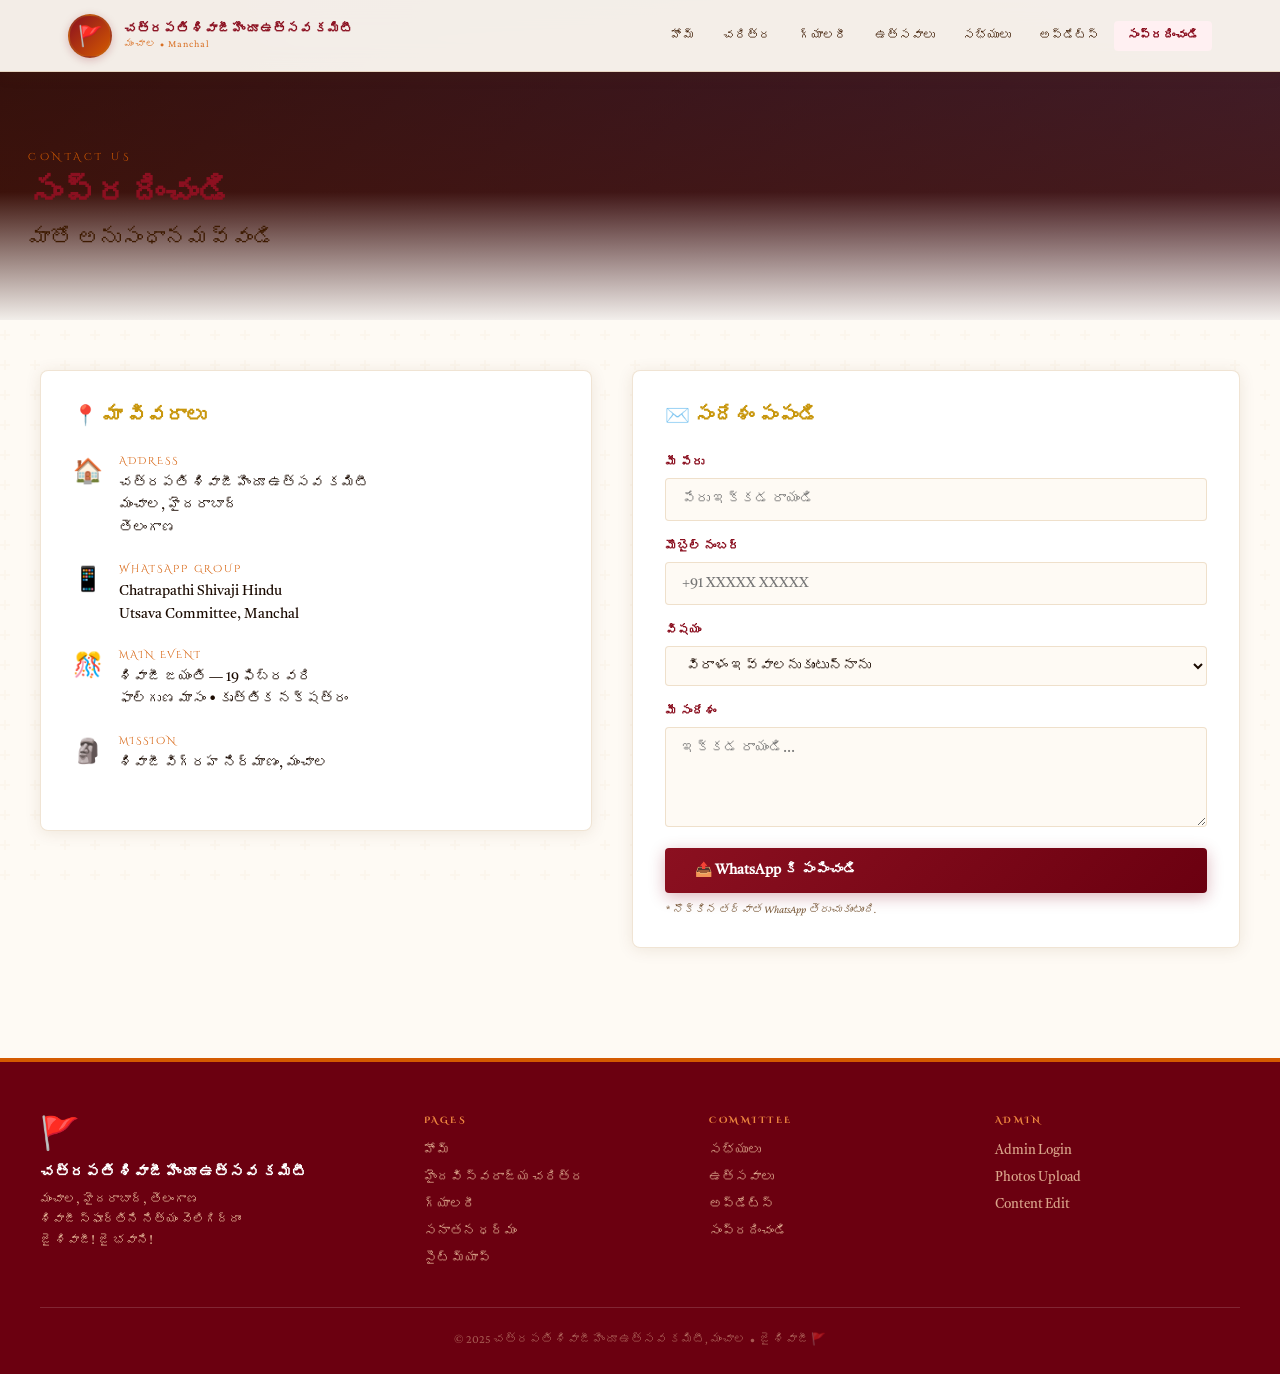
<file: contact.html>
<!DOCTYPE html>
<html lang="te">
<head>
<meta charset="UTF-8"><meta name="viewport" content="width=device-width,initial-scale=1.0">
<title>సంప్రదించండి — చత్రపతి శివాజీ హిందూ ఉత్సవ కమిటీ, మంచాల</title>
<link rel="stylesheet" href="styles.css">
</head>
<body>
<div id="nav-placeholder"></div>
<div class="page-hero">
  <div class="page-hero-bg" style="background:linear-gradient(135deg,#0A0A1A,#1A1A4A,#2D2D6B)"></div>
  <div class="page-hero-content">
    <span class="section-tag">Contact Us</span>
    <h1 class="section-title">సంప్రదించండి</h1>
    <p class="section-te">మాతో అనుసంధానమవ్వండి</p>
  </div>
</div>
<div class="container section-sm">
  <div class="contact-grid" style="padding-bottom:60px">
    <div class="contact-info-card fade-in">
      <h3 style="font-family:'Tiro Devanagari Sanskrit',serif;font-size:20px;color:var(--gold2);margin-bottom:24px">📍 మా వివరాలు</h3>
      <div class="contact-row"><span class="ci-icon">🏠</span><div><span class="ci-label">ADDRESS</span><span class="ci-val">చత్రపతి శివాజీ హిందూ ఉత్సవ కమిటీ<br>మంచాల, హైదరాబాద్<br>తెలంగాణ</span></div></div>
      <div class="contact-row"><span class="ci-icon">📱</span><div><span class="ci-label">WHATSAPP GROUP</span><span class="ci-val">Chatrapathi Shivaji Hindu<br>Utsava Committee, Manchal</span></div></div>
      <div class="contact-row"><span class="ci-icon">🎊</span><div><span class="ci-label">MAIN EVENT</span><span class="ci-val">శివాజీ జయంతి — 19 ఫిబ్రవరి<br>ఫాల్గుణ మాసం • కృత్తిక నక్షత్రం</span></div></div>
      <div class="contact-row"><span class="ci-icon">🗿</span><div><span class="ci-label">MISSION</span><span class="ci-val">శివాజీ విగ్రహ నిర్మాణం, మంచాల</span></div></div>
    </div>
    <div class="contact-form fade-in">
      <h3 style="font-family:'Tiro Devanagari Sanskrit',serif;font-size:20px;color:var(--gold2);margin-bottom:24px">✉️ సందేశం పంపండి</h3>
      <div class="form-group"><label>మీ పేరు</label><input type="text" id="fname" placeholder="పేరు ఇక్కడ రాయండి"></div>
      <div class="form-group"><label>మొబైల్ నంబర్</label><input type="tel" id="fphone" placeholder="+91 XXXXX XXXXX"></div>
      <div class="form-group"><label>విషయం</label>
        <select id="fsubject">
          <option>విరాళం ఇవ్వాలనుకుంటున్నాను</option>
          <option>కమిటీలో చేరాలనుకుంటున్నాను</option>
          <option>ఉత్సవాల గురించి</option>
          <option>విగ్రహ నిర్మాణం గురించి</option>
          <option>ఇతర విషయం</option>
        </select>
      </div>
      <div class="form-group"><label>మీ సందేశం</label><textarea id="fmsg" rows="4" placeholder="ఇక్కడ రాయండి..."></textarea></div>
      <button class="btn btn-primary" style="width:100%" onclick="sendWAForm()">📤 WhatsApp కి పంపించండి</button>
      <p class="form-note">* నొక్కిన తర్వాత WhatsApp తెరుచుకుంటుంది.</p>
    </div>
  </div>
</div>
<div id="footer-placeholder"></div>
<script src="script.js"></script>
<script>
function sendWAForm(){
  const t=`నమస్కారం!\nచత్రపతి శివాజీ హిందూ ఉత్సవ కమిటీ, మంచాల వెబ్‌సైట్ నుండి:\n\nపేరు: ${document.getElementById('fname').value||'—'}\nమొబైల్: ${document.getElementById('fphone').value||'—'}\nవిషయం: ${document.getElementById('fsubject').value}\nసందేశం: ${document.getElementById('fmsg').value||'—'}\n\n🚩 జై శివాజీ!`;
  window.open('https://wa.me/?text='+encodeURIComponent(t),'_blank');
}
</script>
</body></html>
</file>
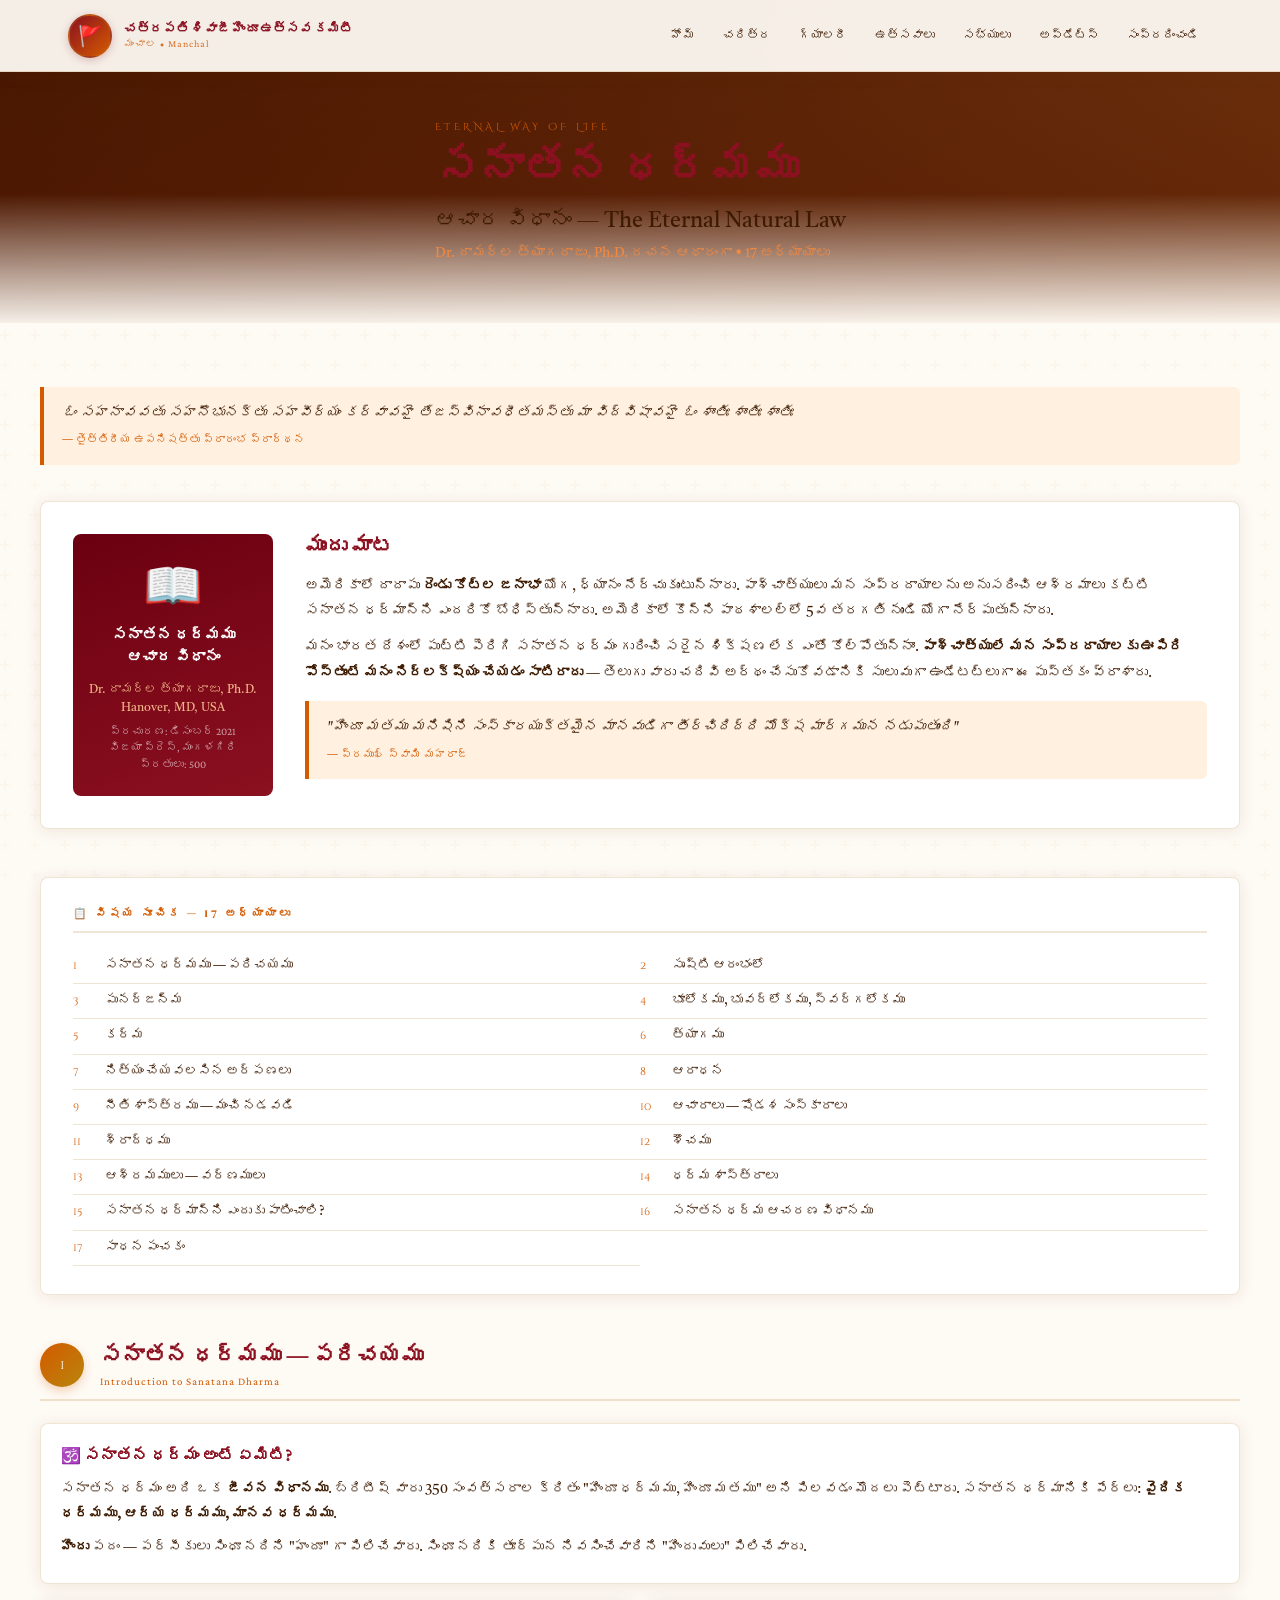
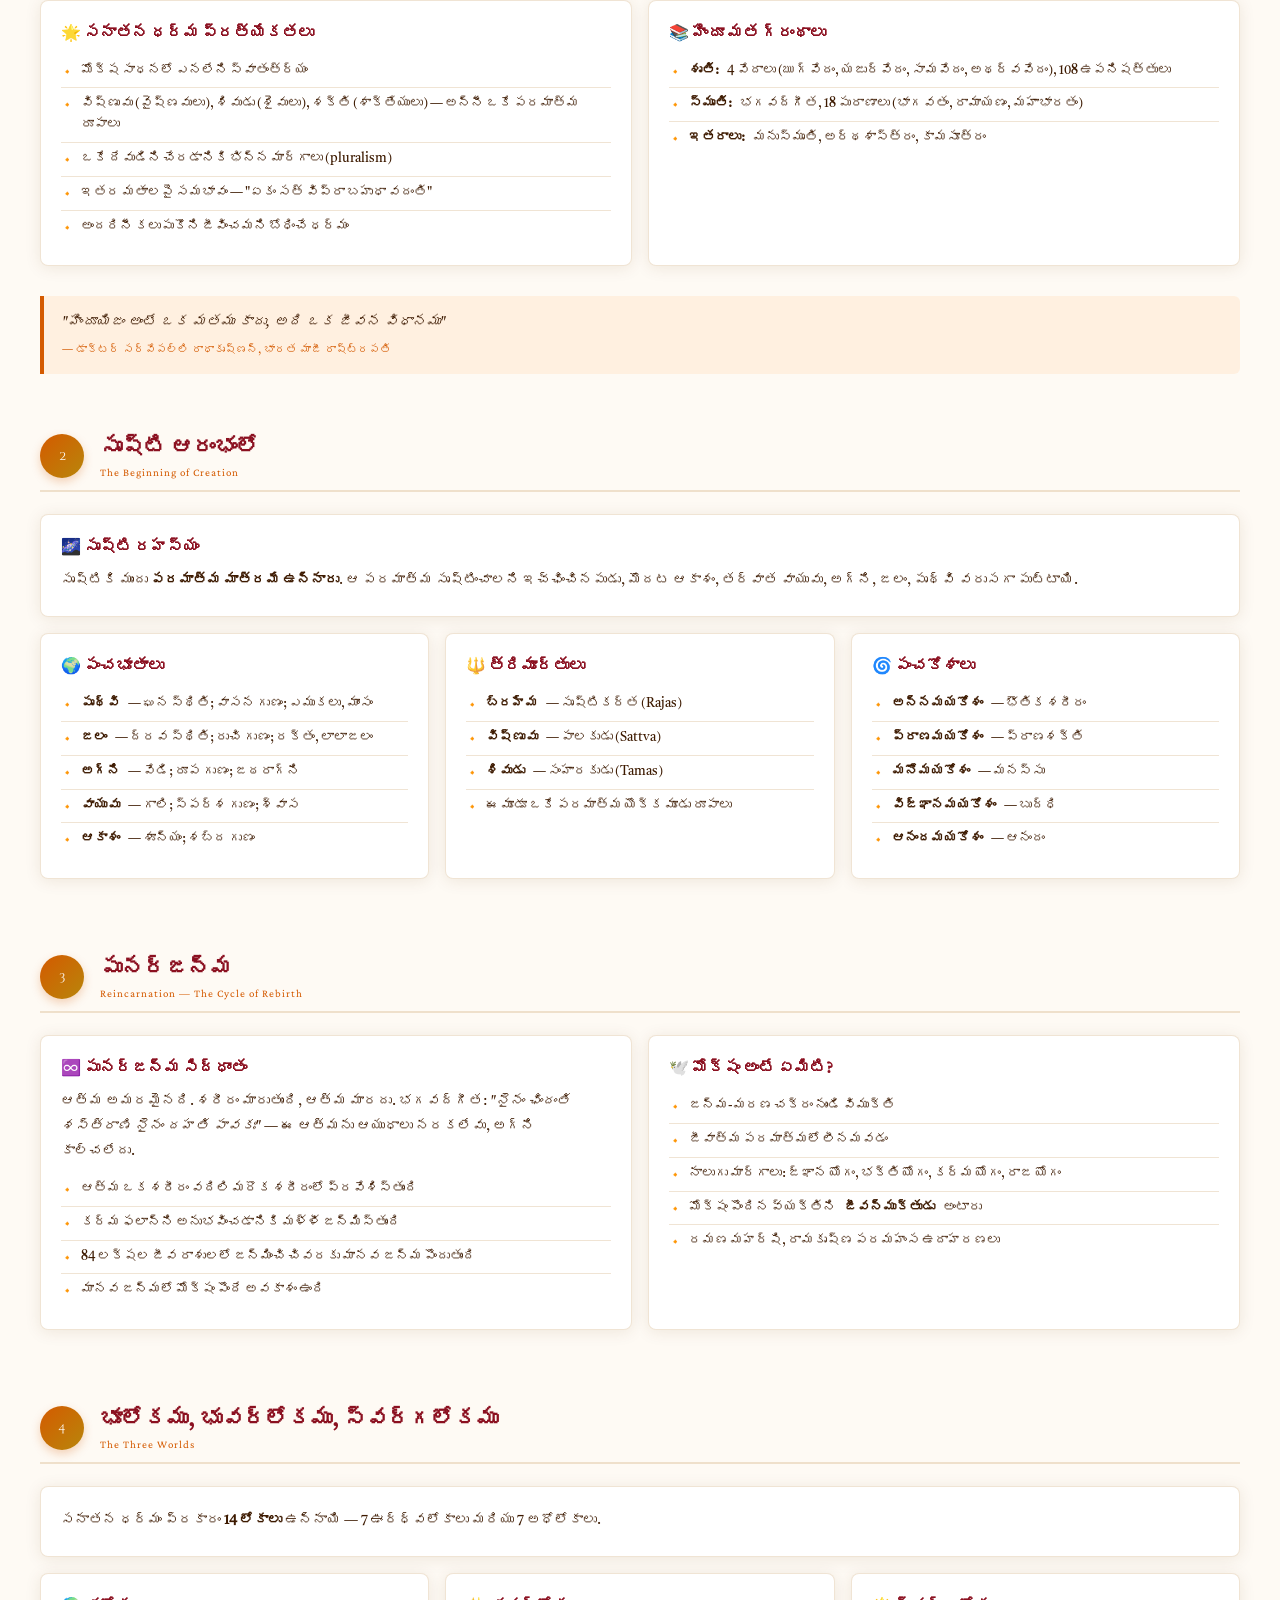
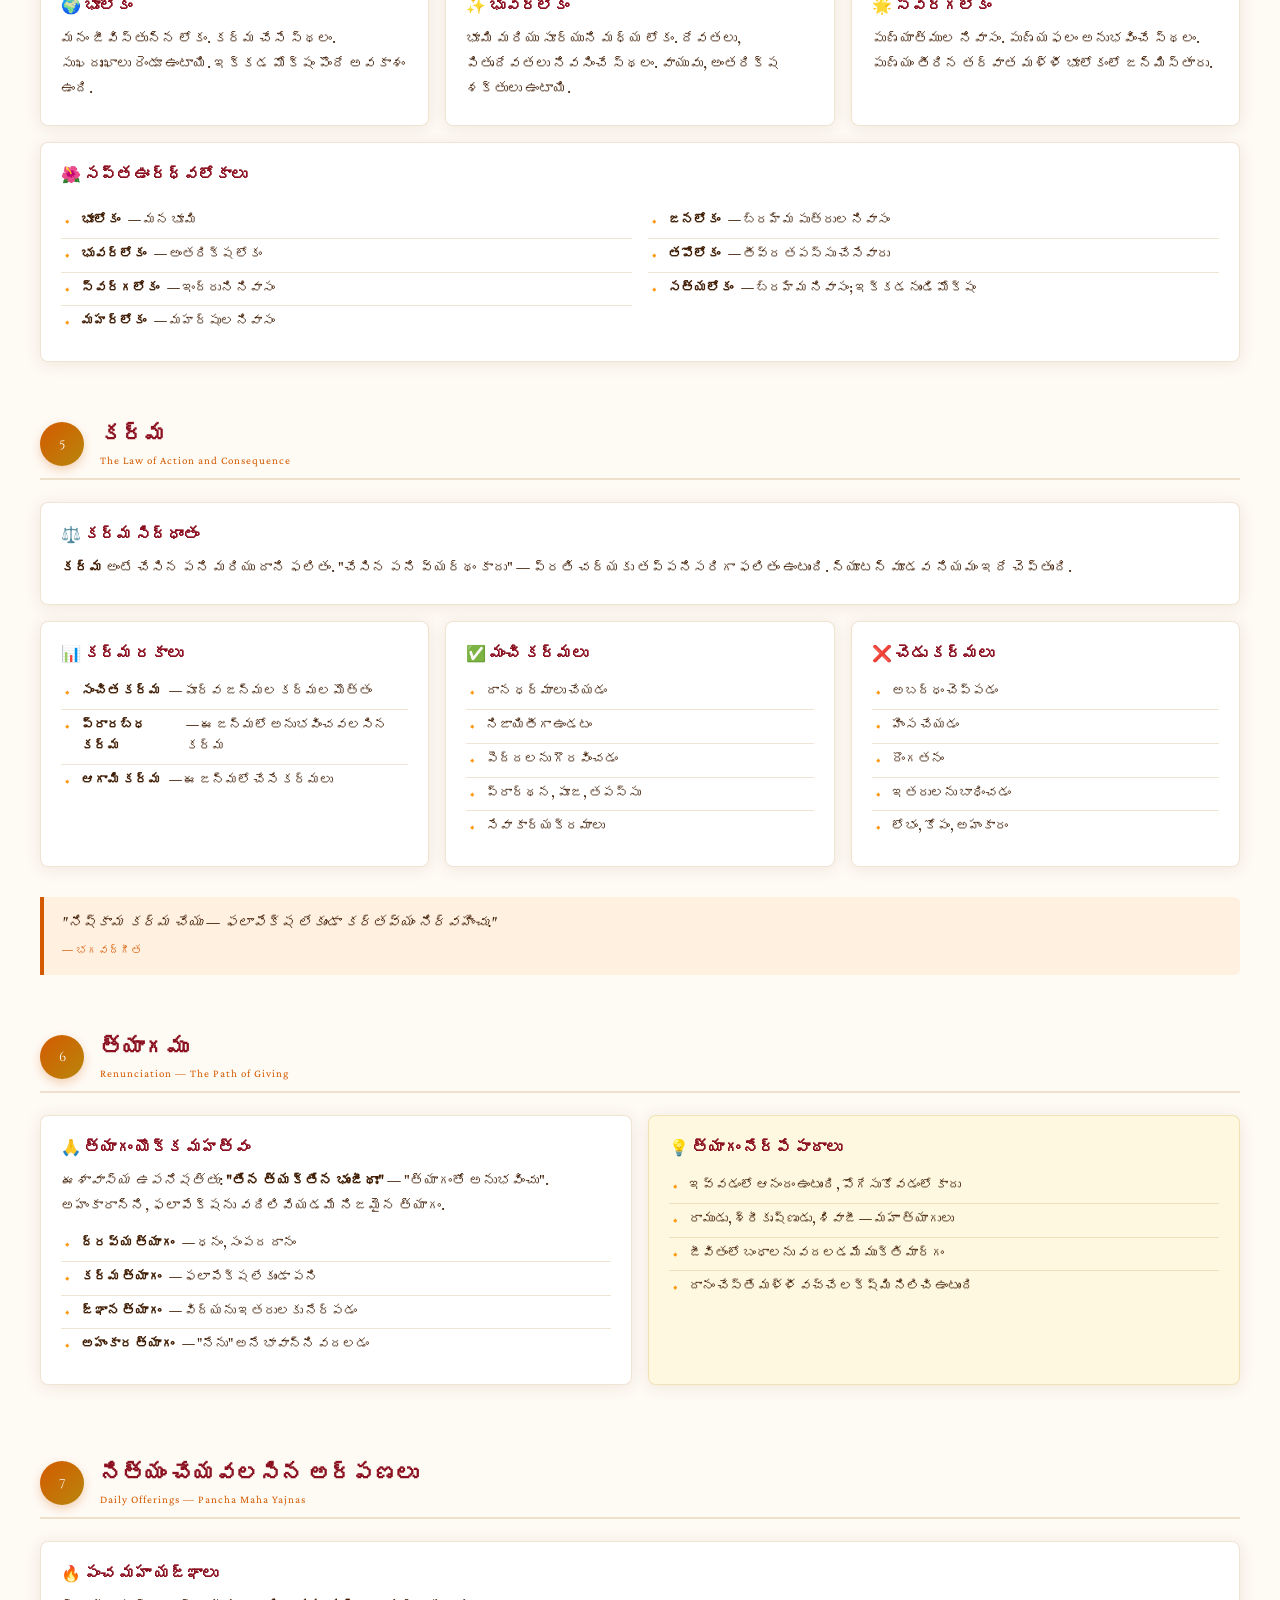
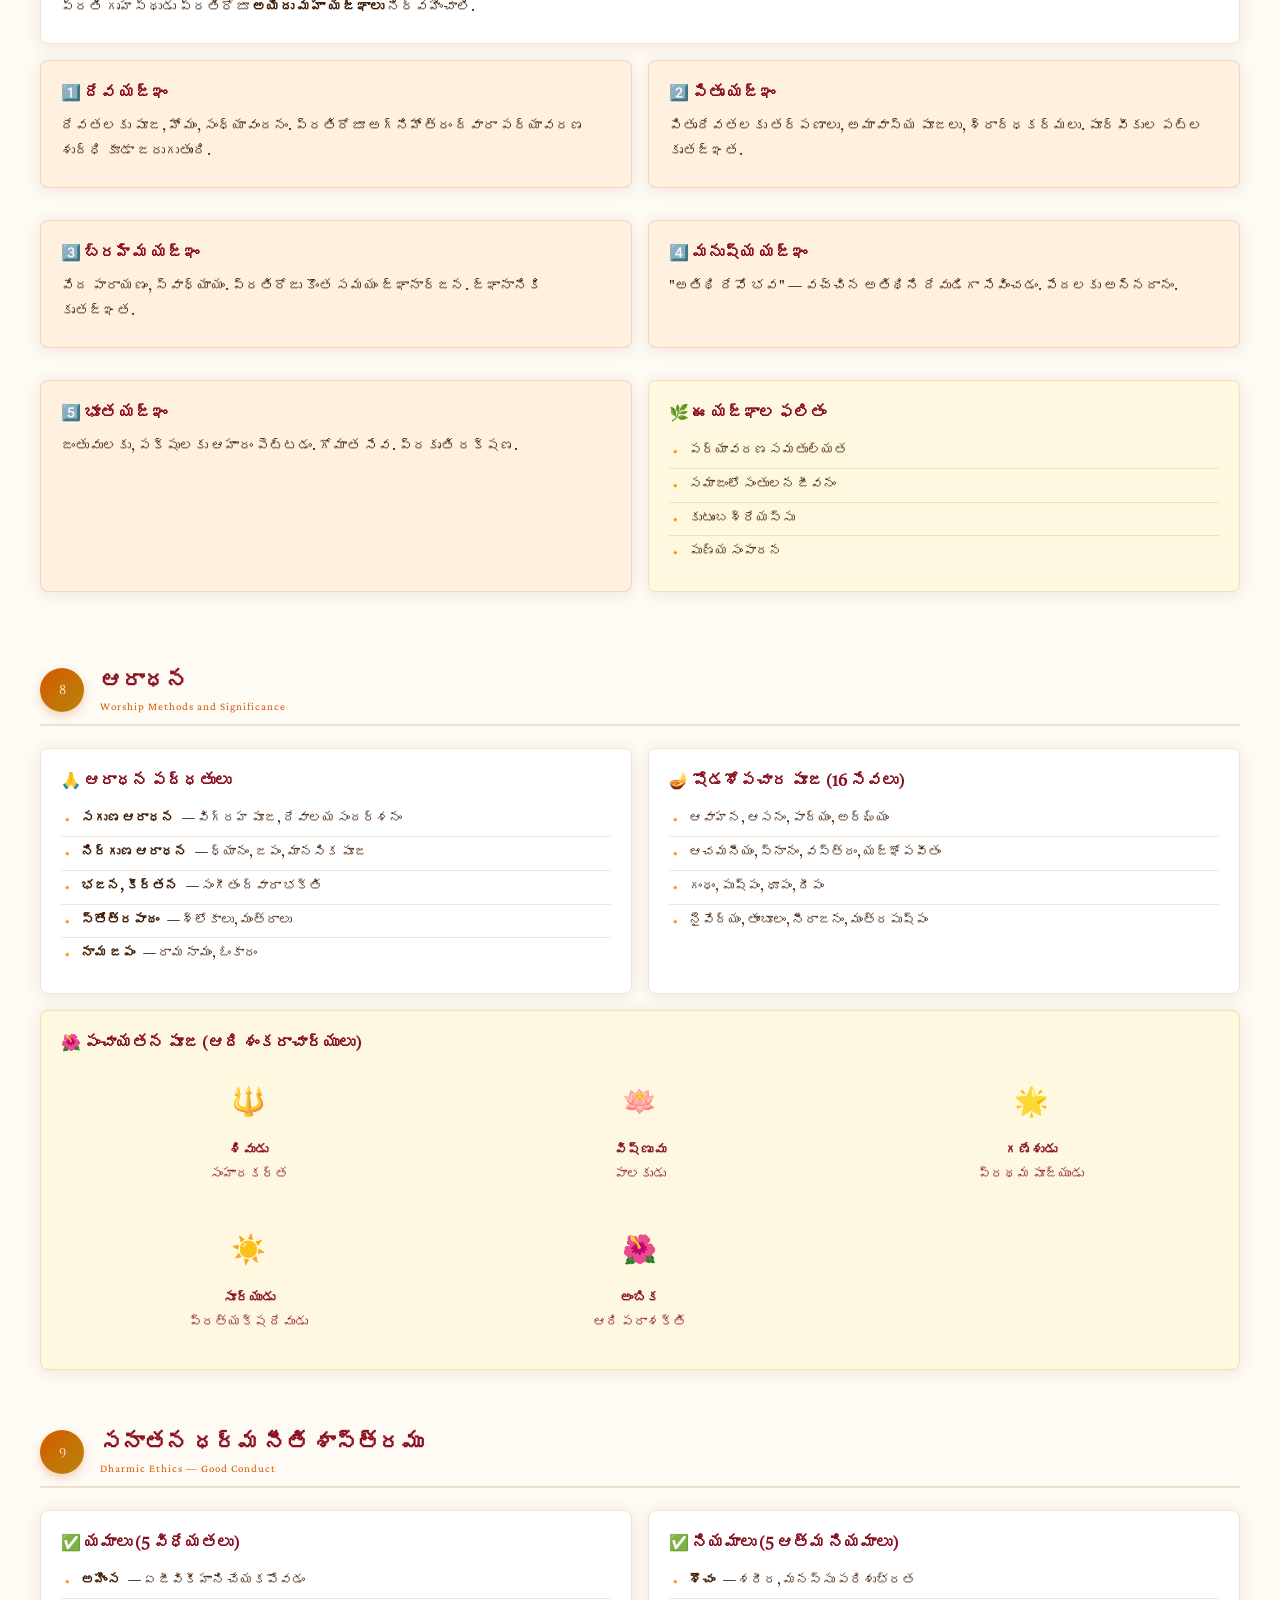
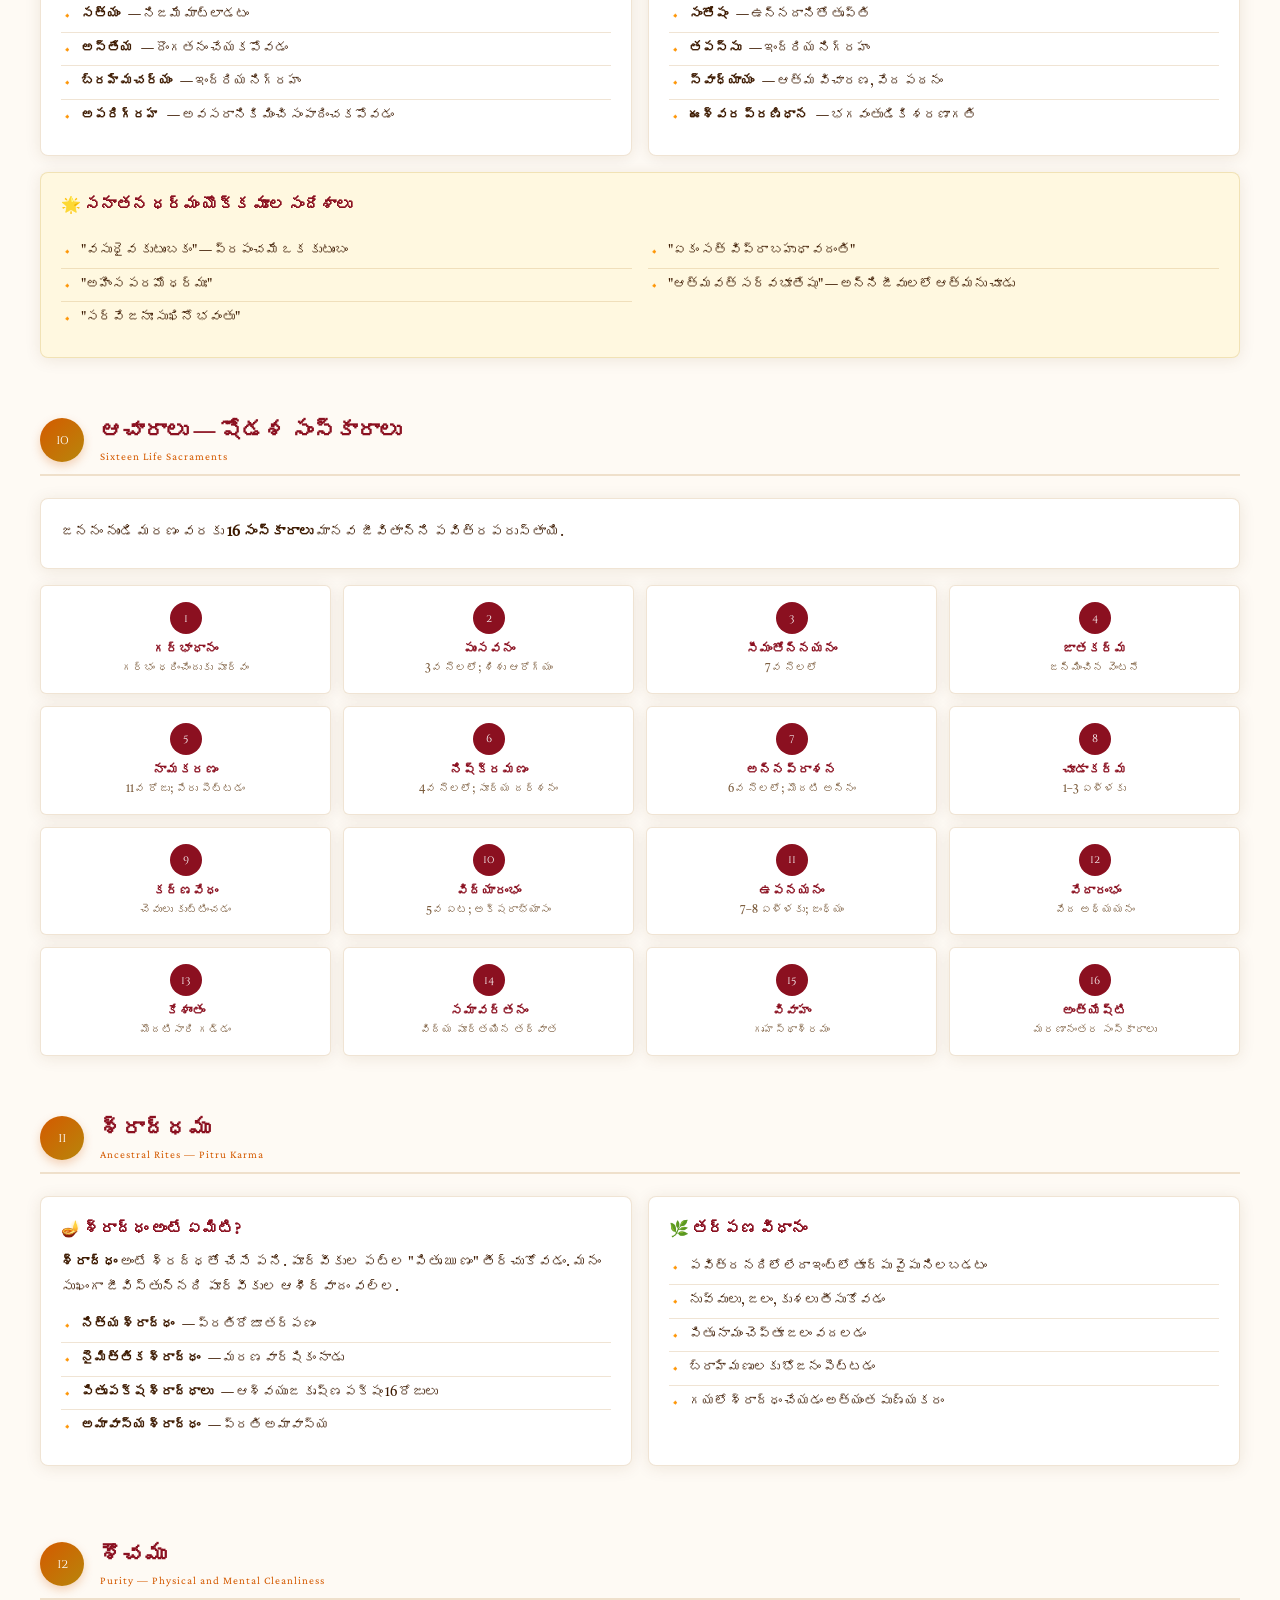
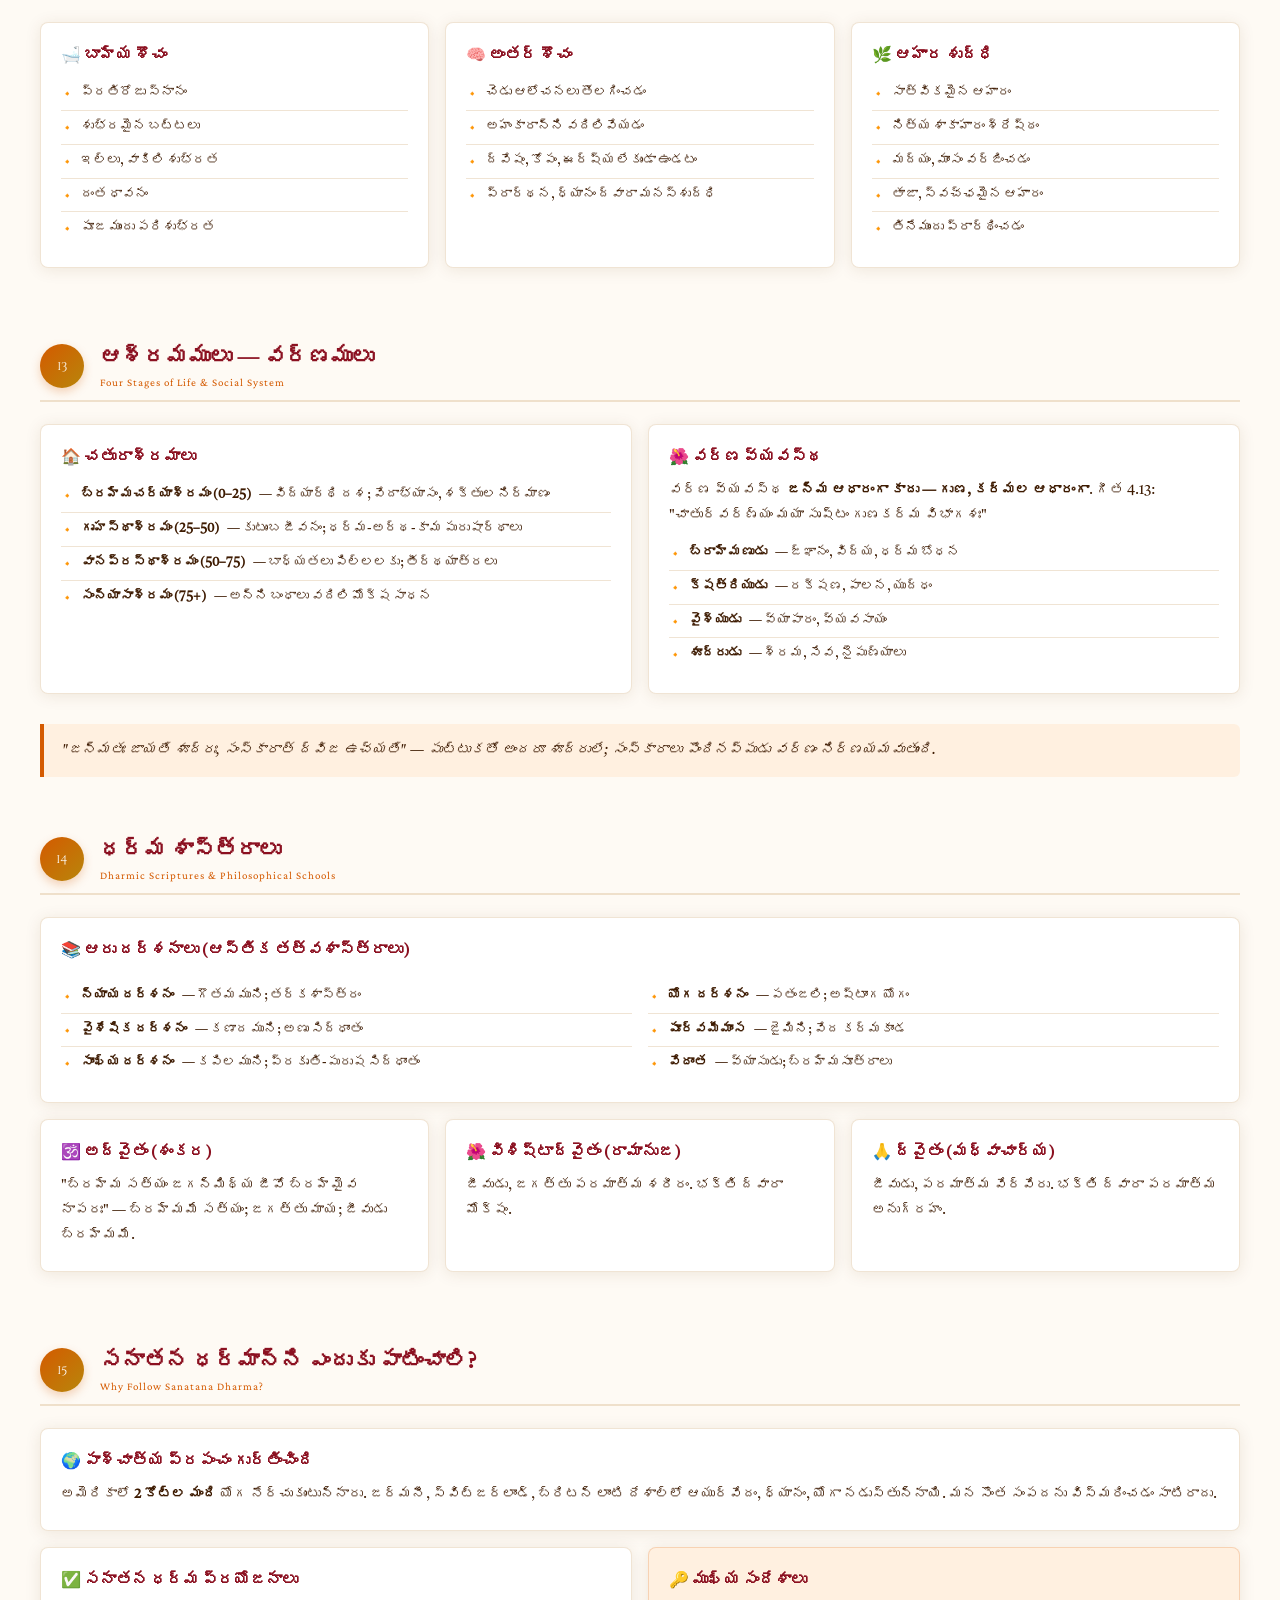
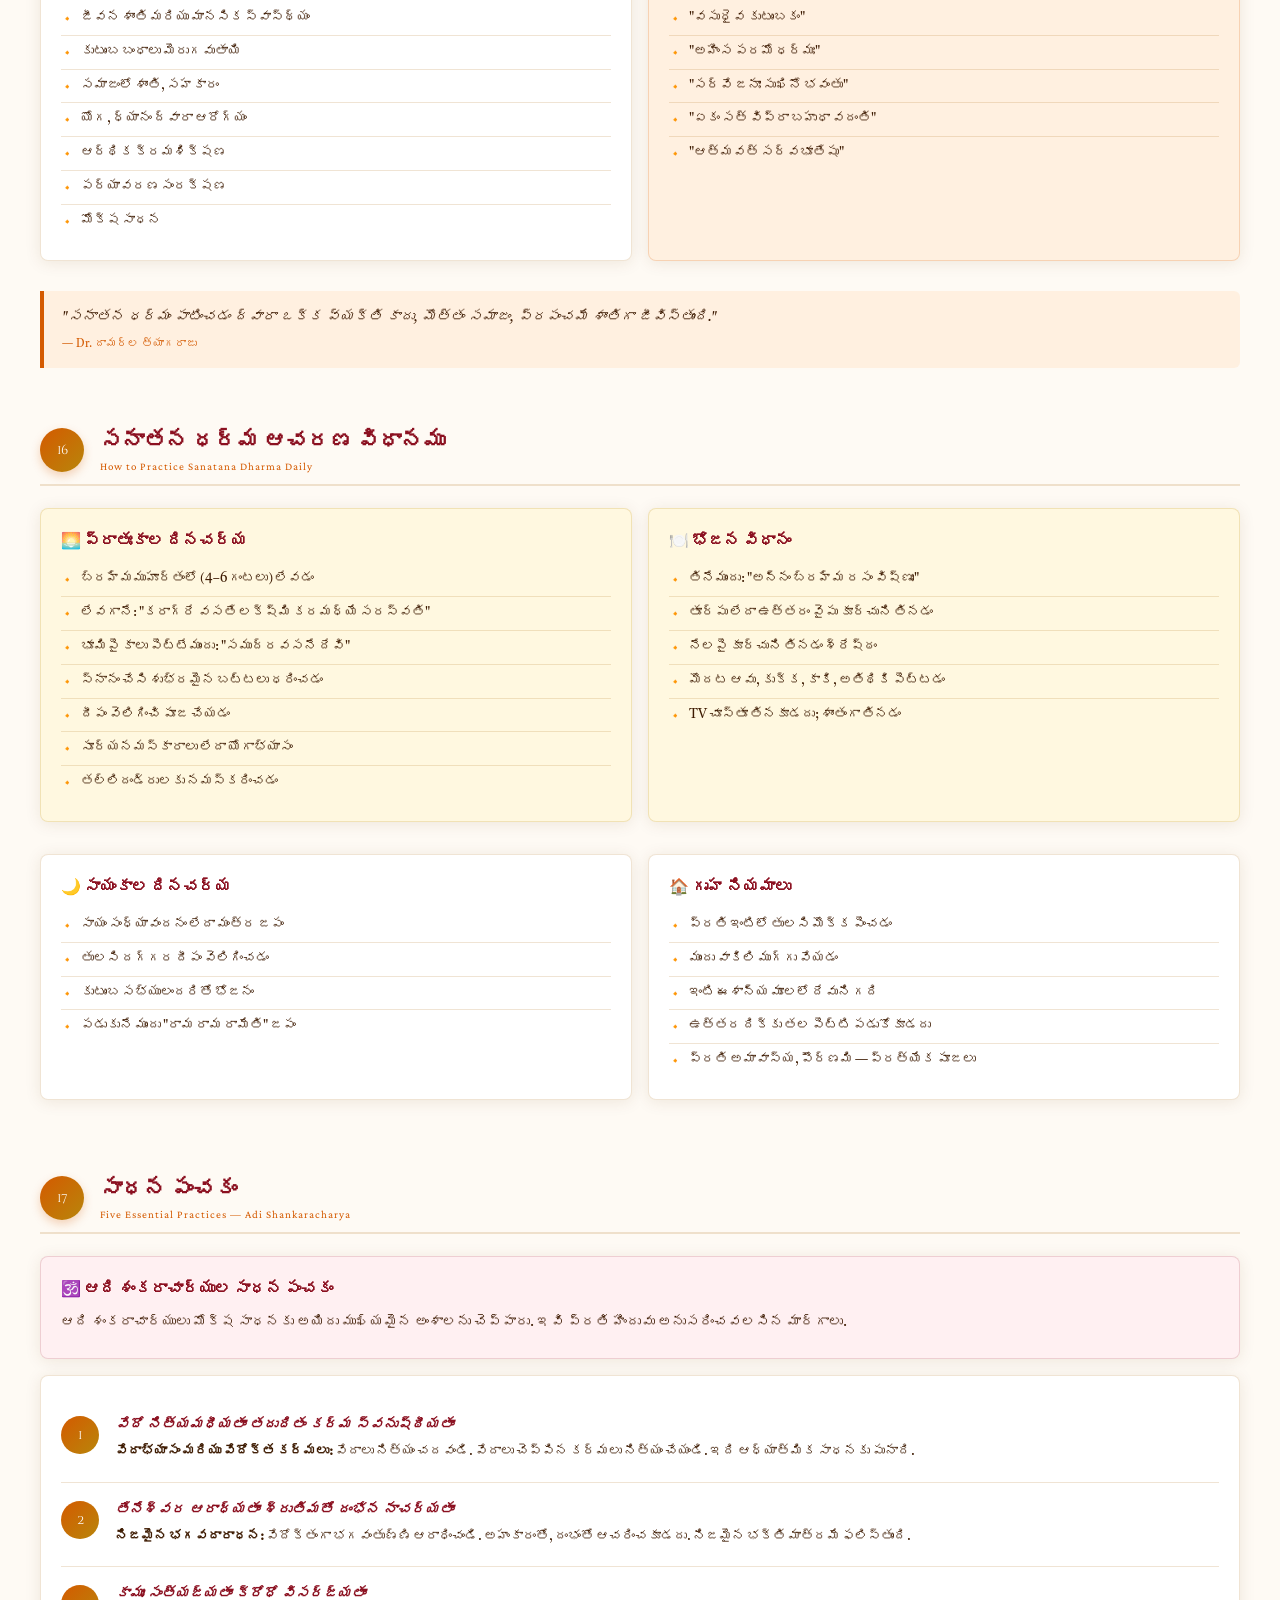
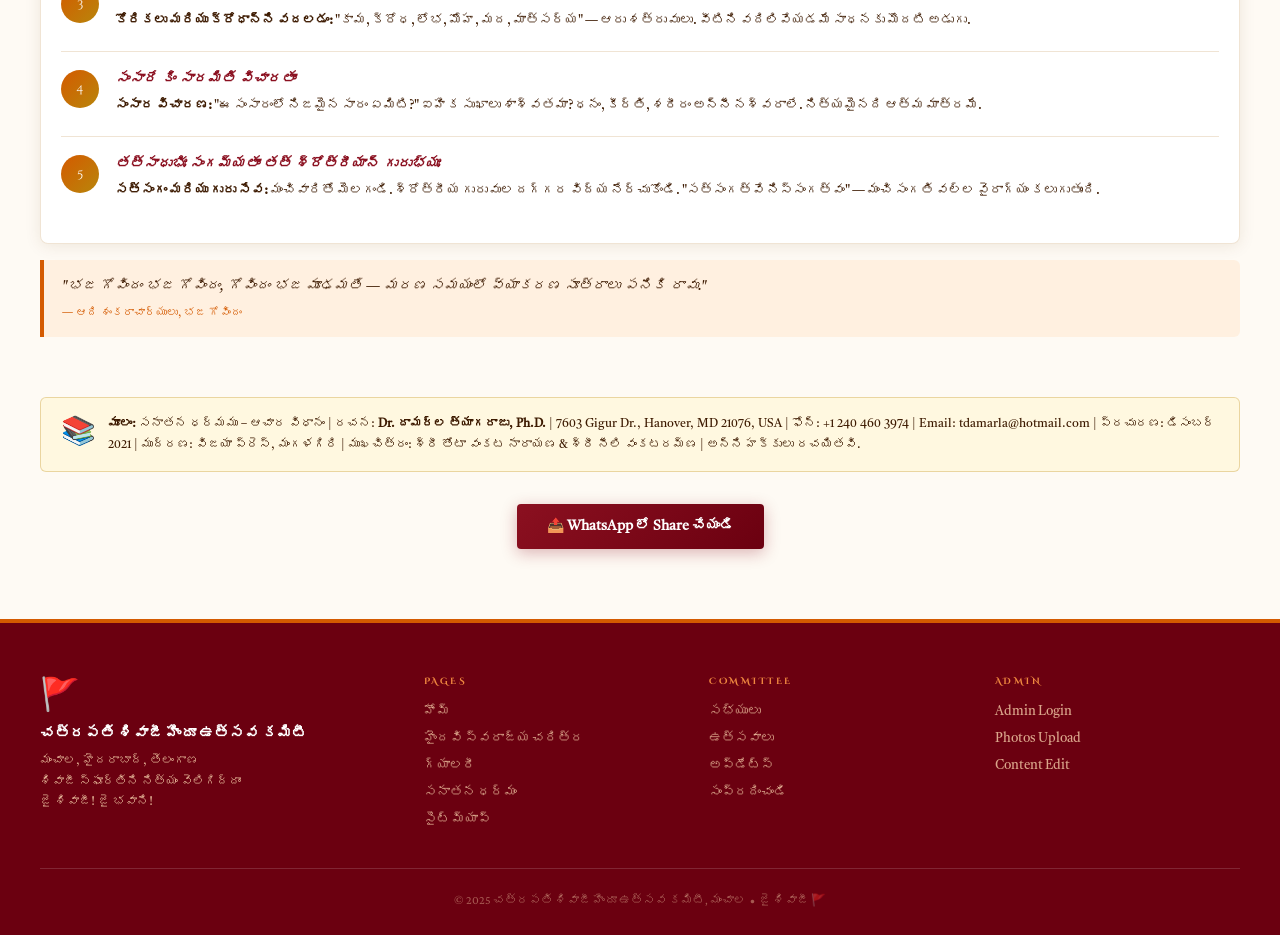
<file: dharma.html>
<!DOCTYPE html>
<html lang="te">
<head>
<meta charset="UTF-8"><meta name="viewport" content="width=device-width,initial-scale=1.0">
<title>సనాతన ధర్మం — చత్రపతి శివాజీ హిందూ ఉత్సవ కమిటీ, మంచాల</title>
<link rel="stylesheet" href="styles.css">
<style>
.toc-box{background:#fff;border:1px solid var(--border);border-radius:8px;padding:28px 32px;margin-bottom:48px;box-shadow:var(--shadow)}
.toc-box h3{font-family:'Cinzel Decorative',cursive;font-size:11px;letter-spacing:2.5px;color:var(--saffron);margin-bottom:16px;padding-bottom:10px;border-bottom:2px solid var(--border)}
.toc-list{display:grid;grid-template-columns:1fr 1fr;gap:0}
.toc-item{display:flex;align-items:baseline;gap:10px;padding:8px 0;border-bottom:1px solid var(--border);cursor:pointer;transition:all .2s}
.toc-item:hover{background:var(--saffron-light);padding-left:8px;border-radius:4px}
.toc-num{font-family:'Cinzel Decorative',cursive;font-size:11px;color:var(--saffron);flex-shrink:0;width:22px}
.toc-text{font-family:'Tiro Devanagari Sanskrit',serif;font-size:13px;color:var(--text2);line-height:1.4}
.dharma-intro{display:grid;grid-template-columns:200px 1fr;gap:32px;background:#fff;border:1px solid var(--border);border-radius:8px;padding:32px;margin-bottom:48px;box-shadow:var(--shadow)}
.book-panel{background:linear-gradient(160deg,var(--maroon2),var(--maroon));border-radius:8px;padding:24px 16px;text-align:center;color:#fff}
.book-icon{font-size:48px;margin-bottom:12px}
.book-panel h3{font-family:'Tiro Devanagari Sanskrit',serif;font-size:15px;line-height:1.5;margin-bottom:10px}
.book-panel .author{font-family:'Tiro Devanagari Sanskrit',serif;font-size:12px;color:rgba(255,200,150,.9);margin-top:8px;line-height:1.5}
.book-panel .pub{font-size:11px;color:rgba(255,255,255,.6);margin-top:6px;line-height:1.5}
.intro-text h2{font-family:'Tiro Devanagari Sanskrit',serif;font-size:21px;color:var(--maroon);margin-bottom:12px}
.intro-text p{font-family:'Tiro Devanagari Sanskrit',serif;font-size:14px;color:var(--text2);line-height:1.85;margin-bottom:10px}
.chapter{margin-bottom:60px;scroll-margin-top:88px}
.chapter-hdr{display:flex;align-items:center;gap:16px;margin-bottom:22px;padding-bottom:12px;border-bottom:2px solid var(--border)}
.ch-num{width:44px;height:44px;border-radius:50%;background:linear-gradient(135deg,var(--saffron),var(--gold));display:flex;align-items:center;justify-content:center;font-family:'Cinzel Decorative',cursive;font-size:13px;color:#fff;flex-shrink:0;box-shadow:0 4px 10px rgba(212,90,0,.25)}
.chapter-hdr h2{font-family:'Tiro Devanagari Sanskrit',serif;font-size:clamp(16px,2.3vw,22px);color:var(--maroon)}
.chapter-hdr .sub{font-size:11px;color:var(--saffron);font-family:'Crimson Pro',serif;letter-spacing:1px;margin-top:3px}
.cb{background:#fff;border:1px solid var(--border);border-radius:8px;padding:22px 20px;margin-bottom:16px;box-shadow:var(--shadow);transition:border-color .25s}
.cb:hover{border-color:var(--border2)}
.cb h3{font-family:'Tiro Devanagari Sanskrit',serif;font-size:16px;color:var(--maroon);margin-bottom:10px;display:flex;align-items:center;gap:8px}
.cb p{font-family:'Tiro Devanagari Sanskrit',serif;font-size:13.5px;color:var(--text2);line-height:1.85;margin-bottom:8px}
.cb p:last-child{margin-bottom:0}
.cb ul{list-style:none;margin-top:8px}
.cb ul li{font-family:'Tiro Devanagari Sanskrit',serif;font-size:13px;color:var(--text2);padding:6px 0;border-bottom:1px solid var(--border);display:flex;gap:8px;line-height:1.6;align-items:flex-start}
.cb ul li:last-child{border-bottom:none}
.cb ul li::before{content:'🔸';flex-shrink:0;font-size:10px;margin-top:3px}
.cb-saffron{background:var(--saffron-light);border-color:rgba(212,90,0,.2)}
.cb-gold{background:var(--gold-light);border-color:rgba(184,134,11,.2)}
.cb-maroon{background:var(--maroon-light);border-color:rgba(139,16,32,.15)}
.dquote{background:var(--saffron-light);border-left:4px solid var(--saffron);border-radius:0 6px 6px 0;padding:14px 18px;margin:14px 0;font-family:'Tiro Devanagari Sanskrit',serif;font-size:14px;color:var(--text2);line-height:1.75;font-style:italic}
.dquote cite{display:block;font-size:11px;color:var(--saffron);margin-top:6px;font-style:normal}
.g2{display:grid;grid-template-columns:1fr 1fr;gap:16px}
.g3{display:grid;grid-template-columns:repeat(3,1fr);gap:16px}
.g4{display:grid;grid-template-columns:repeat(4,1fr);gap:12px}
.sk-card{background:#fff;border:1px solid var(--border);border-radius:6px;padding:16px 12px;text-align:center;box-shadow:var(--shadow);transition:all .25s}
.sk-card:hover{border-color:var(--border2);transform:translateY(-2px)}
.sk-num{width:32px;height:32px;border-radius:50%;background:var(--maroon);color:#fff;font-family:'Cinzel Decorative',cursive;font-size:11px;display:flex;align-items:center;justify-content:center;margin:0 auto 8px}
.sk-card h4{font-family:'Tiro Devanagari Sanskrit',serif;font-size:12.5px;color:var(--maroon);margin-bottom:4px}
.sk-card p{font-family:'Tiro Devanagari Sanskrit',serif;font-size:10.5px;color:var(--muted);line-height:1.4}
.sadhana-step{display:flex;gap:16px;padding:18px 0;border-bottom:1px solid var(--border)}
.sadhana-step:last-child{border-bottom:none}
.step-num{width:38px;height:38px;border-radius:50%;background:linear-gradient(135deg,var(--saffron),var(--gold));color:#fff;font-family:'Cinzel Decorative',cursive;font-size:13px;display:flex;align-items:center;justify-content:center;flex-shrink:0}
.step-content h4{font-family:'Tiro Devanagari Sanskrit',serif;font-size:14px;color:var(--maroon);margin-bottom:6px;font-style:italic}
.step-content p{font-family:'Tiro Devanagari Sanskrit',serif;font-size:13px;color:var(--text2);line-height:1.75}
.source-box{background:var(--gold-light);border:1px solid rgba(184,134,11,.3);border-radius:6px;padding:16px 20px;margin-top:40px;display:flex;gap:12px;align-items:flex-start}
.source-box p{font-family:'Tiro Devanagari Sanskrit',serif;font-size:12px;color:var(--text2);line-height:1.7}
@media(max-width:768px){.dharma-intro,.toc-list,.g2,.g3,.g4{grid-template-columns:1fr}}
@media(max-width:560px){.g3{grid-template-columns:1fr 1fr}.g4{grid-template-columns:1fr 1fr}}
</style>
</head>
<body>
<div id="nav-placeholder"></div>
<div class="page-hero">
  <div class="page-hero-bg" style="background:linear-gradient(135deg,#3A1A00,#6B3A10,#A06020)"></div>
  <div class="page-hero-content container">
    <span class="section-tag">Eternal Way of Life</span>
    <h1 class="section-title" style="font-size:clamp(22px,4vw,44px)">సనాతన ధర్మము</h1>
    <p class="section-te">ఆచార విధానం — The Eternal Natural Law</p>
    <p style="font-family:'Tiro Devanagari Sanskrit',serif;font-size:14px;color:var(--saffron3);margin-top:8px">Dr. దామర్ల త్యాగరాజు, Ph.D. రచన ఆధారంగా • 17 అధ్యాయాలు</p>
  </div>
</div>
<div class="container section-sm">

<div class="dquote fade-in" style="margin-bottom:36px">
  ఓం సహనావవతు సహనౌభునక్తు సహవీర్యం కర్వావహై తేజస్వినావధీతమస్తు మా విద్విషావహై ఓం శాంతిః శాంతిః శాంతిః
  <cite>— తైత్తిరీయ ఉపనిషత్తు ప్రారంభ ప్రార్థన</cite>
</div>

<div class="dharma-intro fade-in">
  <div class="book-panel">
    <div class="book-icon">📖</div>
    <h3>సనాతన ధర్మము ఆచార విధానం</h3>
    <div class="author">Dr. దామర్ల త్యాగరాజు, Ph.D.<br>Hanover, MD, USA</div>
    <div class="pub">ప్రచురణ: డిసంబర్ 2021<br>విజయా ప్రెస్, మంగళగిరి<br>ప్రతులు: 500</div>
  </div>
  <div class="intro-text">
    <h2>ముందు మాట</h2>
    <p>అమెరికాలో దాదాపు <strong>రెండు కోట్ల జనాభా</strong> యోగ, ధ్యానం నేర్చుకుంటున్నారు. పాశ్చాత్యులు మన సంప్రదాయాలను అనుసరించి ఆశ్రమాలు కట్టి సనాతన ధర్మాన్ని ఎందరికో బోధిస్తున్నారు. అమెరికాలో కొన్ని పాఠశాలల్లో 5వ తరగతి నుండి యోగా నేర్పుతున్నారు.</p>
    <p>మనం భారత దేశంలో పుట్టి పెరిగి సనాతన ధర్మం గురించి సరైన శిక్షణ లేక ఎంతో కోల్పోతున్నాం. <strong>పాశ్చాత్యులే మన సంప్రదాయాలకు ఊపిరి పోస్తుంటే మనం నిర్లక్ష్యం చేయడం సాటిరాదు</strong> — తెలుగు వారు చదివి అర్థం చేసుకోవడానికి సులువుగా ఉండేటట్లుగా ఈ పుస్తకం వ్రాశారు.</p>
    <div class="dquote">"హిందూ మతము మనిషిని సంస్కారయుక్తమైన మానవుడిగా తీర్చిదిద్ది మోక్ష మార్గమున నడుపుతుంది" <cite>— ప్రముఖ్ స్వామి మహరాజ్</cite></div>
  </div>
</div>

<div class="toc-box fade-in">
  <h3>📋 విషయ సూచిక — 17 అధ్యాయాలు</h3>
  <div class="toc-list">
    <div class="toc-item" onclick="document.getElementById('ch1').scrollIntoView({behavior:'smooth'})"><span class="toc-num">1</span><span class="toc-text">సనాతన ధర్మము — పరిచయము</span></div>
    <div class="toc-item" onclick="document.getElementById('ch2').scrollIntoView({behavior:'smooth'})"><span class="toc-num">2</span><span class="toc-text">సృష్టి ఆరంభంలో</span></div>
    <div class="toc-item" onclick="document.getElementById('ch3').scrollIntoView({behavior:'smooth'})"><span class="toc-num">3</span><span class="toc-text">పునర్జన్మ</span></div>
    <div class="toc-item" onclick="document.getElementById('ch4').scrollIntoView({behavior:'smooth'})"><span class="toc-num">4</span><span class="toc-text">భూలోకము, భువర్లోకము, స్వర్గలోకము</span></div>
    <div class="toc-item" onclick="document.getElementById('ch5').scrollIntoView({behavior:'smooth'})"><span class="toc-num">5</span><span class="toc-text">కర్మ</span></div>
    <div class="toc-item" onclick="document.getElementById('ch6').scrollIntoView({behavior:'smooth'})"><span class="toc-num">6</span><span class="toc-text">త్యాగము</span></div>
    <div class="toc-item" onclick="document.getElementById('ch7').scrollIntoView({behavior:'smooth'})"><span class="toc-num">7</span><span class="toc-text">నిత్యం చేయవలసిన అర్పణలు</span></div>
    <div class="toc-item" onclick="document.getElementById('ch8').scrollIntoView({behavior:'smooth'})"><span class="toc-num">8</span><span class="toc-text">ఆరాధన</span></div>
    <div class="toc-item" onclick="document.getElementById('ch9').scrollIntoView({behavior:'smooth'})"><span class="toc-num">9</span><span class="toc-text">నీతి శాస్త్రము — మంచి నడవడి</span></div>
    <div class="toc-item" onclick="document.getElementById('ch10').scrollIntoView({behavior:'smooth'})"><span class="toc-num">10</span><span class="toc-text">ఆచారాలు — షోడశ సంస్కారాలు</span></div>
    <div class="toc-item" onclick="document.getElementById('ch11').scrollIntoView({behavior:'smooth'})"><span class="toc-num">11</span><span class="toc-text">శ్రాద్ధము</span></div>
    <div class="toc-item" onclick="document.getElementById('ch12').scrollIntoView({behavior:'smooth'})"><span class="toc-num">12</span><span class="toc-text">శౌచము</span></div>
    <div class="toc-item" onclick="document.getElementById('ch13').scrollIntoView({behavior:'smooth'})"><span class="toc-num">13</span><span class="toc-text">ఆశ్రమములు — వర్ణములు</span></div>
    <div class="toc-item" onclick="document.getElementById('ch14').scrollIntoView({behavior:'smooth'})"><span class="toc-num">14</span><span class="toc-text">ధర్మ శాస్త్రాలు</span></div>
    <div class="toc-item" onclick="document.getElementById('ch15').scrollIntoView({behavior:'smooth'})"><span class="toc-num">15</span><span class="toc-text">సనాతన ధర్మాన్ని ఎందుకు పాటించాలి?</span></div>
    <div class="toc-item" onclick="document.getElementById('ch16').scrollIntoView({behavior:'smooth'})"><span class="toc-num">16</span><span class="toc-text">సనాతన ధర్మ ఆచరణ విధానము</span></div>
    <div class="toc-item" onclick="document.getElementById('ch17').scrollIntoView({behavior:'smooth'})"><span class="toc-num">17</span><span class="toc-text">సాధన పంచకం</span></div>
  </div>
</div>

<!-- CH 1 -->
<div class="chapter" id="ch1">
<div class="chapter-hdr fade-in"><div class="ch-num">1</div><div><h2>సనాతన ధర్మము — పరిచయము</h2><div class="sub">Introduction to Sanatana Dharma</div></div></div>
<div class="cb fade-in"><h3>🕉️ సనాతన ధర్మం అంటే ఏమిటి?</h3><p>సనాతన ధర్మం అది ఒక <strong>జీవన విధానము</strong>. బ్రిటీష్ వారు 350 సంవత్సరాల క్రితం "హిందూ ధర్మము, హిందూ మతము" అని పిలవడం మొదలు పెట్టారు. సనాతన ధర్మానికి పేర్లు: <strong>వైదిక ధర్మము, ఆర్య ధర్మము, మానవ ధర్మము</strong>.</p><p><strong>హిందు</strong> పదం — పర్సీకులు సింధూ నదిని "హందూ" గా పిలిచేవారు. సింధూ నదికి తూర్పున నివసించేవారిని "హిందువులు" పిలిచేవారు.</p></div>
<div class="g2"><div class="cb fade-in"><h3>🌟 సనాతన ధర్మ ప్రత్యేకతలు</h3><ul><li>మోక్ష సాధనలో ఎనలేని స్వాతంత్ర్యం</li><li>విష్ణువు (వైష్ణవులు), శివుడు (శైవులు), శక్తి (శాక్తేయులు) — అన్నీ ఒకే పరమాత్మ రూపాలు</li><li>ఒకే దేవుడిని చేరడానికి భిన్న మార్గాలు (pluralism)</li><li>ఇతర మతాలపై సమభావం — "ఏకం సత్ విప్రా బహుధా వదంతి"</li><li>అందరినీ కలుపుకొని జీవించమని బోధించే ధర్మం</li></ul></div><div class="cb fade-in"><h3>📚 హిందూ మత గ్రంథాలు</h3><ul><li><strong>శృతి:</strong> 4 వేదాలు (ఋగ్వేదం, యజుర్వేదం, సామవేదం, అథర్వవేదం), 108 ఉపనిషత్తులు</li><li><strong>స్మృతి:</strong> భగవద్గీత, 18 పురాణాలు (భాగవతం, రామాయణం, మహాభారతం)</li><li><strong>ఇతరాలు:</strong> మనుస్మృతి, అర్థశాస్త్రం, కామసూత్రం</li></ul></div></div>
<div class="dquote fade-in">"హిందూయిజం అంటే ఒక మతము కాదు, అది ఒక జీవన విధానము"<cite>— డాక్టర్ సర్వేపల్లి రాధాకృష్ణన్, భారత మాజీ రాష్ట్రపతి</cite></div>
</div>

<!-- CH 2 -->
<div class="chapter" id="ch2">
<div class="chapter-hdr fade-in"><div class="ch-num">2</div><div><h2>సృష్టి ఆరంభంలో</h2><div class="sub">The Beginning of Creation</div></div></div>
<div class="cb fade-in"><h3>🌌 సృష్టి రహస్యం</h3><p>సృష్టికి ముందు <strong>పరమాత్మ మాత్రమే ఉన్నారు</strong>. ఆ పరమాత్మ సృష్టించాలని ఇచ్ఛించినపుడు, మొదట ఆకాశం, తర్వాత వాయువు, అగ్ని, జలం, పృథ్వి వరుసగా పుట్టాయి.</p></div>
<div class="g3"><div class="cb fade-in"><h3>🌍 పంచభూతాలు</h3><ul><li><strong>పృథ్వి</strong> — ఘన స్థితి; వాసన గుణం; ఎముకలు, మాంసం</li><li><strong>జలం</strong> — ద్రవ స్థితి; రుచి గుణం; రక్తం, లాలాజలం</li><li><strong>అగ్ని</strong> — వేడి; రూప గుణం; జఠరాగ్ని</li><li><strong>వాయువు</strong> — గాలి; స్పర్శ గుణం; శ్వాస</li><li><strong>ఆకాశం</strong> — శూన్యం; శబ్ద గుణం</li></ul></div><div class="cb fade-in"><h3>🔱 త్రిమూర్తులు</h3><ul><li><strong>బ్రహ్మ</strong> — సృష్టికర్త (Rajas)</li><li><strong>విష్ణువు</strong> — పాలకుడు (Sattva)</li><li><strong>శివుడు</strong> — సంహారకుడు (Tamas)</li><li>ఈ మూడూ ఒకే పరమాత్మ యొక్క మూడు రూపాలు</li></ul></div><div class="cb fade-in"><h3>🌀 పంచకోశాలు</h3><ul><li><strong>అన్నమయకోశం</strong> — భౌతిక శరీరం</li><li><strong>ప్రాణమయకోశం</strong> — ప్రాణశక్తి</li><li><strong>మనోమయకోశం</strong> — మనస్సు</li><li><strong>విజ్ఞానమయకోశం</strong> — బుద్ధి</li><li><strong>ఆనందమయకోశం</strong> — ఆనందం</li></ul></div></div>
</div>

<!-- CH 3 -->
<div class="chapter" id="ch3">
<div class="chapter-hdr fade-in"><div class="ch-num">3</div><div><h2>పునర్జన్మ</h2><div class="sub">Reincarnation — The Cycle of Rebirth</div></div></div>
<div class="g2"><div class="cb fade-in"><h3>♾️ పునర్జన్మ సిద్ధాంతం</h3><p>ఆత్మ అమరమైనది. శరీరం మారుతుంది, ఆత్మ మారదు. భగవద్గీత: <em>"నైనం ఛిందంతి శస్త్రాణి నైనం దహతి పావకః"</em> — ఈ ఆత్మను ఆయుధాలు నరకలేవు, అగ్ని కాల్చలేదు.</p><ul><li>ఆత్మ ఒక శరీరం వదిలి మరొక శరీరంలో ప్రవేశిస్తుంది</li><li>కర్మ ఫలాన్ని అనుభవించడానికి మళ్ళీ జన్మిస్తుంది</li><li>84 లక్షల జీవ రాశులలో జన్మించి చివరకు మానవ జన్మ పొందుతుంది</li><li>మానవ జన్మలో మోక్షం పొందే అవకాశం ఉంది</li></ul></div><div class="cb fade-in"><h3>🕊️ మోక్షం అంటే ఏమిటి?</h3><ul><li>జన్మ-మరణ చక్రం నుండి విముక్తి</li><li>జీవాత్మ పరమాత్మలో లీనమవడం</li><li>నాలుగు మార్గాలు: జ్ఞాన యోగం, భక్తి యోగం, కర్మ యోగం, రాజ యోగం</li><li>మోక్షం పొందిన వ్యక్తిని <strong>జీవన్ముక్తుడు</strong> అంటారు</li><li>రమణ మహర్షి, రామకృష్ణ పరమహంస ఉదాహరణలు</li></ul></div></div>
</div>

<!-- CH 4 -->
<div class="chapter" id="ch4">
<div class="chapter-hdr fade-in"><div class="ch-num">4</div><div><h2>భూలోకము, భువర్లోకము, స్వర్గలోకము</h2><div class="sub">The Three Worlds</div></div></div>
<div class="cb fade-in"><p>సనాతన ధర్మం ప్రకారం <strong>14 లోకాలు</strong> ఉన్నాయి — 7 ఊర్ధ్వలోకాలు మరియు 7 అధోలోకాలు.</p></div>
<div class="g3"><div class="cb fade-in"><h3>🌍 భూలోకం</h3><p>మనం జీవిస్తున్న లోకం. కర్మ చేసే స్థలం. సుఖదుఃఖాలు రెండూ ఉంటాయి. ఇక్కడ మోక్షం పొందే అవకాశం ఉంది.</p></div><div class="cb fade-in"><h3>✨ భువర్లోకం</h3><p>భూమి మరియు సూర్యుని మధ్య లోకం. దేవతలు, పితృదేవతలు నివసించే స్థలం. వాయువు, అంతరిక్ష శక్తులు ఉంటాయి.</p></div><div class="cb fade-in"><h3>🌟 స్వర్గలోకం</h3><p>పుణ్యాత్ముల నివాసం. పుణ్యఫలం అనుభవించే స్థలం. పుణ్యం తీరిన తర్వాత మళ్ళీ భూలోకంలో జన్మిస్తారు.</p></div></div>
<div class="cb fade-in"><h3>🌺 సప్త ఊర్ధ్వలోకాలు</h3><div class="g2"><ul><li><strong>భూలోకం</strong> — మన భూమి</li><li><strong>భువర్లోకం</strong> — అంతరిక్ష లోకం</li><li><strong>స్వర్గలోకం</strong> — ఇంద్రుని నివాసం</li><li><strong>మహర్లోకం</strong> — మహర్షుల నివాసం</li></ul><ul><li><strong>జనలోకం</strong> — బ్రహ్మ పుత్రుల నివాసం</li><li><strong>తపోలోకం</strong> — తీవ్ర తపస్సు చేసేవారు</li><li><strong>సత్యలోకం</strong> — బ్రహ్మ నివాసం; ఇక్కడ నుండి మోక్షం</li></ul></div></div>
</div>

<!-- CH 5 -->
<div class="chapter" id="ch5">
<div class="chapter-hdr fade-in"><div class="ch-num">5</div><div><h2>కర్మ</h2><div class="sub">The Law of Action and Consequence</div></div></div>
<div class="cb fade-in"><h3>⚖️ కర్మ సిద్ధాంతం</h3><p><strong>కర్మ</strong> అంటే చేసిన పని మరియు దాని ఫలితం. "చేసిన పని వ్యర్థం కాదు" — ప్రతి చర్యకు తప్పనిసరిగా ఫలితం ఉంటుంది. న్యూటన్ మూడవ నియమం ఇదే చెప్తుంది.</p></div>
<div class="g3"><div class="cb fade-in"><h3>📊 కర్మ రకాలు</h3><ul><li><strong>సంచిత కర్మ</strong> — పూర్వ జన్మల కర్మల మొత్తం</li><li><strong>ప్రారబ్ధ కర్మ</strong> — ఈ జన్మలో అనుభవించవలసిన కర్మ</li><li><strong>ఆగామి కర్మ</strong> — ఈ జన్మలో చేసే కర్మలు</li></ul></div><div class="cb fade-in"><h3>✅ మంచి కర్మలు</h3><ul><li>దాన ధర్మాలు చేయడం</li><li>నిజాయితీగా ఉండటం</li><li>పెద్దలను గౌరవించడం</li><li>ప్రార్థన, పూజ, తపస్సు</li><li>సేవా కార్యక్రమాలు</li></ul></div><div class="cb fade-in"><h3>❌ చెడు కర్మలు</h3><ul><li>అబద్ధం చెప్పడం</li><li>హింస చేయడం</li><li>దొంగతనం</li><li>ఇతరులను బాధించడం</li><li>లోభం, కోపం, అహంకారం</li></ul></div></div>
<div class="dquote fade-in">"నిష్కామ కర్మ చేయు — ఫలాపేక్ష లేకుండా కర్తవ్యం నిర్వహించు."<cite>— భగవద్గీత</cite></div>
</div>

<!-- CH 6 -->
<div class="chapter" id="ch6">
<div class="chapter-hdr fade-in"><div class="ch-num">6</div><div><h2>త్యాగము</h2><div class="sub">Renunciation — The Path of Giving</div></div></div>
<div class="g2"><div class="cb fade-in"><h3>🙏 త్యాగం యొక్క మహత్వం</h3><p><em>ఈశావాస్య ఉపనిషత్తు</em>: <strong>"తేన త్యక్తేన భుంజీథాః"</strong> — "త్యాగంతో అనుభవించు". అహంకారాన్ని, ఫలాపేక్షను వదిలివేయడమే నిజమైన త్యాగం.</p><ul><li><strong>ద్రవ్య త్యాగం</strong> — ధనం, సంపద దానం</li><li><strong>కర్మ త్యాగం</strong> — ఫలాపేక్ష లేకుండా పని</li><li><strong>జ్ఞాన త్యాగం</strong> — విద్యను ఇతరులకు నేర్పడం</li><li><strong>అహంకార త్యాగం</strong> — "నేను" అనే భావాన్ని వదలడం</li></ul></div><div class="cb cb-gold fade-in"><h3>💡 త్యాగం నేర్పే పాఠాలు</h3><ul><li>ఇవ్వడంలో ఆనందం ఉంటుంది, పోగేసుకోవడంలో కాదు</li><li>రాముడు, శ్రీకృష్ణుడు, శివాజీ — మహా త్యాగులు</li><li>జీవితంలో బంధాలను వదలడమే ముక్తి మార్గం</li><li>దానం చేస్తే మళ్ళీ వచ్చే లక్ష్మి నిలిచి ఉంటుంది</li></ul></div></div>
</div>

<!-- CH 7 -->
<div class="chapter" id="ch7">
<div class="chapter-hdr fade-in"><div class="ch-num">7</div><div><h2>నిత్యం చేయవలసిన అర్పణలు</h2><div class="sub">Daily Offerings — Pancha Maha Yajnas</div></div></div>
<div class="cb fade-in"><h3>🔥 పంచ మహా యజ్ఞాలు</h3><p>ప్రతి గృహస్థుడు ప్రతిరోజూ <strong>అయిదు మహా యజ్ఞాలు</strong> నిర్వహించాలి.</p></div>
<div class="g2"><div class="cb cb-saffron fade-in"><h3>1️⃣ దేవ యజ్ఞం</h3><p>దేవతలకు పూజ, హోమం, సంధ్యావందనం. ప్రతిరోజూ అగ్నిహోత్రం ద్వారా పర్యావరణ శుద్ధి కూడా జరుగుతుంది.</p></div><div class="cb cb-saffron fade-in"><h3>2️⃣ పితృ యజ్ఞం</h3><p>పితృదేవతలకు తర్పణాలు, అమావాస్య పూజలు, శ్రాద్ధకర్మలు. పూర్వీకుల పట్ల కృతజ్ఞత.</p></div><div class="cb cb-saffron fade-in"><h3>3️⃣ బ్రహ్మ యజ్ఞం</h3><p>వేద పారాయణం, స్వాధ్యాయం. ప్రతిరోజు కొంత సమయం జ్ఞానార్జన. జ్ఞానానికి కృతజ్ఞత.</p></div><div class="cb cb-saffron fade-in"><h3>4️⃣ మనుష్య యజ్ఞం</h3><p>"అతిథి దేవో భవ" — వచ్చిన అతిథిని దేవుడిగా సేవించడం. పేదలకు అన్నదానం.</p></div><div class="cb cb-saffron fade-in"><h3>5️⃣ భూత యజ్ఞం</h3><p>జంతువులకు, పక్షులకు ఆహారం పెట్టడం. గోమాత సేవ. ప్రకృతి రక్షణ.</p></div><div class="cb cb-gold fade-in"><h3>🌿 ఈ యజ్ఞాల ఫలితం</h3><ul><li>పర్యావరణ సమతుల్యత</li><li>సమాజంలో సంతులన జీవనం</li><li>కుటుంబ శ్రేయస్సు</li><li>పుణ్య సంపాదన</li></ul></div></div>
</div>

<!-- CH 8 -->
<div class="chapter" id="ch8">
<div class="chapter-hdr fade-in"><div class="ch-num">8</div><div><h2>ఆరాధన</h2><div class="sub">Worship Methods and Significance</div></div></div>
<div class="g2"><div class="cb fade-in"><h3>🙏 ఆరాధన పద్ధతులు</h3><ul><li><strong>సగుణ ఆరాధన</strong> — విగ్రహ పూజ, దేవాలయ సందర్శనం</li><li><strong>నిర్గుణ ఆరాధన</strong> — ధ్యానం, జపం, మానసిక పూజ</li><li><strong>భజన, కీర్తన</strong> — సంగీతం ద్వారా భక్తి</li><li><strong>స్తోత్రపాఠం</strong> — శ్లోకాలు, మంత్రాలు</li><li><strong>నామ జపం</strong> — రామ నామం, ఓంకారం</li></ul></div><div class="cb fade-in"><h3>🪔 షోడశోపచార పూజ (16 సేవలు)</h3><ul><li>ఆవాహన, ఆసనం, పాద్యం, అర్ఘ్యం</li><li>ఆచమనీయం, స్నానం, వస్త్రం, యజ్ఞోపవీతం</li><li>గంధం, పుష్పం, ధూపం, దీపం</li><li>నైవేద్యం, తాంబూలం, నీరాజనం, మంత్రపుష్పం</li></ul></div></div>
<div class="cb cb-gold fade-in"><h3>🌺 పంచాయతన పూజ (ఆది శంకరాచార్యులు)</h3><div class="g3" style="margin-top:12px"><div style="text-align:center;padding:12px"><p style="font-size:28px">🔱</p><p style="font-family:'Tiro Devanagari Sanskrit',serif;font-size:13px;color:var(--maroon)"><strong>శివుడు</strong><br>సంహారకర్త</p></div><div style="text-align:center;padding:12px"><p style="font-size:28px">🪷</p><p style="font-family:'Tiro Devanagari Sanskrit',serif;font-size:13px;color:var(--maroon)"><strong>విష్ణువు</strong><br>పాలకుడు</p></div><div style="text-align:center;padding:12px"><p style="font-size:28px">🌟</p><p style="font-family:'Tiro Devanagari Sanskrit',serif;font-size:13px;color:var(--maroon)"><strong>గణేశుడు</strong><br>ప్రథమ పూజ్యుడు</p></div><div style="text-align:center;padding:12px"><p style="font-size:28px">☀️</p><p style="font-family:'Tiro Devanagari Sanskrit',serif;font-size:13px;color:var(--maroon)"><strong>సూర్యుడు</strong><br>ప్రత్యక్ష దేవుడు</p></div><div style="text-align:center;padding:12px"><p style="font-size:28px">🌺</p><p style="font-family:'Tiro Devanagari Sanskrit',serif;font-size:13px;color:var(--maroon)"><strong>అంబిక</strong><br>ఆది పరాశక్తి</p></div></div></div>
</div>

<!-- CH 9 -->
<div class="chapter" id="ch9">
<div class="chapter-hdr fade-in"><div class="ch-num">9</div><div><h2>సనాతన ధర్మ నీతి శాస్త్రము</h2><div class="sub">Dharmic Ethics — Good Conduct</div></div></div>
<div class="g2"><div class="cb fade-in"><h3>✅ యమాలు (5 విధేయతలు)</h3><ul><li><strong>అహింస</strong> — ఏ జీవికీ హాని చేయకపోవడం</li><li><strong>సత్యం</strong> — నిజమే మాట్లాడటం</li><li><strong>అస్తేయ</strong> — దొంగతనం చేయకపోవడం</li><li><strong>బ్రహ్మచర్యం</strong> — ఇంద్రియ నిగ్రహం</li><li><strong>అపరిగ్రహ</strong> — అవసరానికి మించి సంపాదించకపోవడం</li></ul></div><div class="cb fade-in"><h3>✅ నియమాలు (5 ఆత్మ నియమాలు)</h3><ul><li><strong>శౌచం</strong> — శరీర, మనస్సు పరిశుభ్రత</li><li><strong>సంతోషం</strong> — ఉన్నదానితో తృప్తి</li><li><strong>తపస్సు</strong> — ఇంద్రియ నిగ్రహం</li><li><strong>స్వాధ్యాయం</strong> — ఆత్మ విచారణ, వేద పఠనం</li><li><strong>ఈశ్వర ప్రణిధాన</strong> — భగవంతుడికి శరణాగతి</li></ul></div></div>
<div class="cb cb-gold fade-in"><h3>🌟 సనాతన ధర్మం యొక్క మూల సందేశాలు</h3><div class="g2"><ul><li>"వసుధైవ కుటుంబకం" — ప్రపంచమే ఒక కుటుంబం</li><li>"అహింస పరమో ధర్మః"</li><li>"సర్వే జనాః సుఖినో భవంతు"</li></ul><ul><li>"ఏకం సత్ విప్రా బహుధా వదంతి"</li><li>"ఆత్మవత్ సర్వభూతేషు" — అన్ని జీవులలో ఆత్మను చూడు</li></ul></div></div>
</div>

<!-- CH 10 -->
<div class="chapter" id="ch10">
<div class="chapter-hdr fade-in"><div class="ch-num">10</div><div><h2>ఆచారాలు — షోడశ సంస్కారాలు</h2><div class="sub">Sixteen Life Sacraments</div></div></div>
<div class="cb fade-in"><p>జననం నుండి మరణం వరకు <strong>16 సంస్కారాలు</strong> మానవ జీవితాన్ని పవిత్రపరుస్తాయి.</p></div>
<div class="g4">
<div class="sk-card fade-in"><div class="sk-num">1</div><h4>గర్భాధానం</h4><p>గర్భం ధరించేందుకు పూర్వం</p></div>
<div class="sk-card fade-in"><div class="sk-num">2</div><h4>పుంసవనం</h4><p>3వ నెలలో; శిశు ఆరోగ్యం</p></div>
<div class="sk-card fade-in"><div class="sk-num">3</div><h4>సీమంతోన్నయనం</h4><p>7వ నెలలో</p></div>
<div class="sk-card fade-in"><div class="sk-num">4</div><h4>జాతకర్మ</h4><p>జన్మించిన వెంటనే</p></div>
<div class="sk-card fade-in"><div class="sk-num">5</div><h4>నామకరణం</h4><p>11వ రోజు; పేరు పెట్టడం</p></div>
<div class="sk-card fade-in"><div class="sk-num">6</div><h4>నిష్క్రమణం</h4><p>4వ నెలలో; సూర్య దర్శనం</p></div>
<div class="sk-card fade-in"><div class="sk-num">7</div><h4>అన్నప్రాశన</h4><p>6వ నెలలో; మొదటి అన్నం</p></div>
<div class="sk-card fade-in"><div class="sk-num">8</div><h4>చూడాకర్మ</h4><p>1–3 ఏళ్ళకు</p></div>
<div class="sk-card fade-in"><div class="sk-num">9</div><h4>కర్ణవేధం</h4><p>చెవులు కుట్టించడం</p></div>
<div class="sk-card fade-in"><div class="sk-num">10</div><h4>విద్యారంభం</h4><p>5వ ఏట; అక్షరాభ్యాసం</p></div>
<div class="sk-card fade-in"><div class="sk-num">11</div><h4>ఉపనయనం</h4><p>7–8 ఏళ్ళకు; జంధ్యం</p></div>
<div class="sk-card fade-in"><div class="sk-num">12</div><h4>వేదారంభం</h4><p>వేద అధ్యయనం</p></div>
<div class="sk-card fade-in"><div class="sk-num">13</div><h4>కేశాంతం</h4><p>మొదటిసారి గడ్డం</p></div>
<div class="sk-card fade-in"><div class="sk-num">14</div><h4>సమావర్తనం</h4><p>విద్య పూర్తయిన తర్వాత</p></div>
<div class="sk-card fade-in"><div class="sk-num">15</div><h4>వివాహం</h4><p>గృహస్థాశ్రమం</p></div>
<div class="sk-card fade-in"><div class="sk-num">16</div><h4>అంత్యేష్టి</h4><p>మరణానంతర సంస్కారాలు</p></div>
</div>
</div>

<!-- CH 11 -->
<div class="chapter" id="ch11">
<div class="chapter-hdr fade-in"><div class="ch-num">11</div><div><h2>శ్రాద్ధము</h2><div class="sub">Ancestral Rites — Pitru Karma</div></div></div>
<div class="g2"><div class="cb fade-in"><h3>🪔 శ్రాద్ధం అంటే ఏమిటి?</h3><p><strong>శ్రాద్ధం</strong> అంటే శ్రద్ధతో చేసే పని. పూర్వీకుల పట్ల "పితృ ఋణం" తీర్చుకోవడం. మనం సుఖంగా జీవిస్తున్నది పూర్వీకుల ఆశీర్వాదం వల్ల.</p><ul><li><strong>నిత్య శ్రాద్ధం</strong> — ప్రతిరోజూ తర్పణం</li><li><strong>నైమిత్తిక శ్రాద్ధం</strong> — మరణ వార్షికం నాడు</li><li><strong>పితృపక్ష శ్రాద్ధాలు</strong> — ఆశ్వయుజ కృష్ణ పక్షం 16 రోజులు</li><li><strong>అమావాస్య శ్రాద్ధం</strong> — ప్రతి అమావాస్య</li></ul></div><div class="cb fade-in"><h3>🌿 తర్పణ విధానం</h3><ul><li>పవిత్ర నదిలో లేదా ఇంట్లో తూర్పు వైపు నిలబడటం</li><li>నువ్వులు, జలం, కుశలు తీసుకోవడం</li><li>పితృ నామం చెప్తూ జలం వదలడం</li><li>బ్రాహ్మణులకు భోజనం పెట్టడం</li><li>గయలో శ్రాద్ధం చేయడం అత్యంత పుణ్యకరం</li></ul></div></div>
</div>

<!-- CH 12 -->
<div class="chapter" id="ch12">
<div class="chapter-hdr fade-in"><div class="ch-num">12</div><div><h2>శౌచము</h2><div class="sub">Purity — Physical and Mental Cleanliness</div></div></div>
<div class="g3"><div class="cb fade-in"><h3>🛁 బాహ్య శౌచం</h3><ul><li>ప్రతిరోజు స్నానం</li><li>శుభ్రమైన బట్టలు</li><li>ఇల్లు, వాకిలి శుభ్రత</li><li>దంత ధావనం</li><li>పూజ ముందు పరిశుభ్రత</li></ul></div><div class="cb fade-in"><h3>🧠 అంతర్ శౌచం</h3><ul><li>చెడు ఆలోచనలు తొలగించడం</li><li>అహంకారాన్ని వదిలివేయడం</li><li>ద్వేషం, కోపం, ఈర్ష్య లేకుండా ఉండటం</li><li>ప్రార్థన, ధ్యానం ద్వారా మనస్శుద్ధి</li></ul></div><div class="cb fade-in"><h3>🌿 ఆహార శుద్ధి</h3><ul><li>సాత్వికమైన ఆహారం</li><li>నిత్య శాకాహారం శ్రేష్ఠం</li><li>మద్యం, మాంసం వర్జించడం</li><li>తాజా, స్వచ్ఛమైన ఆహారం</li><li>తినేముందు ప్రార్థించడం</li></ul></div></div>
</div>

<!-- CH 13 -->
<div class="chapter" id="ch13">
<div class="chapter-hdr fade-in"><div class="ch-num">13</div><div><h2>ఆశ్రమములు — వర్ణములు</h2><div class="sub">Four Stages of Life & Social System</div></div></div>
<div class="g2"><div class="cb fade-in"><h3>🏠 చతురాశ్రమాలు</h3><ul><li><strong>బ్రహ్మచర్యాశ్రమం (0–25)</strong> — విద్యార్థి దశ; వేదాభ్యాసం, శక్తుల నిర్మాణం</li><li><strong>గృహస్థాశ్రమం (25–50)</strong> — కుటుంబ జీవనం; ధర్మ-అర్థ-కామ పురుషార్థాలు</li><li><strong>వానప్రస్థాశ్రమం (50–75)</strong> — బాధ్యతలు పిల్లలకు; తీర్థయాత్రలు</li><li><strong>సంన్యాసాశ్రమం (75+)</strong> — అన్ని బంధాలు వదిలి మోక్ష సాధన</li></ul></div><div class="cb fade-in"><h3>🌺 వర్ణ వ్యవస్థ</h3><p>వర్ణ వ్యవస్థ <strong>జన్మ ఆధారంగా కాదు — గుణ, కర్మల ఆధారంగా</strong>. గీత 4.13: "చాతుర్వర్ణ్యం మయా సృష్టం గుణకర్మ విభాగశః"</p><ul><li><strong>బ్రాహ్మణుడు</strong> — జ్ఞానం, విద్య, ధర్మ బోధన</li><li><strong>క్షత్రియుడు</strong> — రక్షణ, పాలన, యుద్ధం</li><li><strong>వైశ్యుడు</strong> — వ్యాపారం, వ్యవసాయం</li><li><strong>శూద్రుడు</strong> — శ్రమ, సేవ, నైపుణ్యాలు</li></ul></div></div>
<div class="dquote fade-in">"జన్మతః జాయతే శూద్రః, సంస్కారాత్ ద్విజ ఉచ్యతే" — పుట్టుకతో అందరూ శూద్రులే; సంస్కారాలు పొందినప్పుడు వర్ణం నిర్ణయమవుతుంది.</div>
</div>

<!-- CH 14 -->
<div class="chapter" id="ch14">
<div class="chapter-hdr fade-in"><div class="ch-num">14</div><div><h2>ధర్మ శాస్త్రాలు</h2><div class="sub">Dharmic Scriptures & Philosophical Schools</div></div></div>
<div class="cb fade-in"><h3>📚 ఆరు దర్శనాలు (ఆస్తిక తత్వశాస్త్రాలు)</h3><div class="g2"><ul><li><strong>న్యాయ దర్శనం</strong> — గౌతమ ముని; తర్కశాస్త్రం</li><li><strong>వైశేషిక దర్శనం</strong> — కణాద ముని; అణు సిద్ధాంతం</li><li><strong>సాంఖ్య దర్శనం</strong> — కపిల ముని; ప్రకృతి-పురుష సిద్ధాంతం</li></ul><ul><li><strong>యోగ దర్శనం</strong> — పతంజలి; అష్టాంగ యోగం</li><li><strong>పూర్వమీమాంస</strong> — జైమిని; వేద కర్మకాండ</li><li><strong>వేదాంత</strong> — వ్యాసుడు; బ్రహ్మసూత్రాలు</li></ul></div></div>
<div class="g3"><div class="cb fade-in"><h3>🕉️ అద్వైతం (శంకర)</h3><p>"బ్రహ్మ సత్యం జగన్మిథ్య జీవో బ్రహ్మైవ నాపరః" — బ్రహ్మమే సత్యం; జగత్తు మాయ; జీవుడు బ్రహ్మమే.</p></div><div class="cb fade-in"><h3>🌺 విశిష్టాద్వైతం (రామానుజ)</h3><p>జీవుడు, జగత్తు పరమాత్మ శరీరం. భక్తి ద్వారా మోక్షం.</p></div><div class="cb fade-in"><h3>🙏 ద్వైతం (మధ్వాచార్య)</h3><p>జీవుడు, పరమాత్మ వేర్వేరు. భక్తి ద్వారా పరమాత్మ అనుగ్రహం.</p></div></div>
</div>

<!-- CH 15 -->
<div class="chapter" id="ch15">
<div class="chapter-hdr fade-in"><div class="ch-num">15</div><div><h2>సనాతన ధర్మాన్ని ఎందుకు పాటించాలి?</h2><div class="sub">Why Follow Sanatana Dharma?</div></div></div>
<div class="cb fade-in"><h3>🌍 పాశ్చాత్య ప్రపంచం గుర్తించింది</h3><p>అమెరికాలో <strong>2 కోట్ల మంది</strong> యోగ నేర్చుకుంటున్నారు. జర్మనీ, స్విట్జర్లాండ్, బ్రిటన్ లాంటి దేశాల్లో ఆయుర్వేదం, ధ్యానం, యోగా నడుస్తున్నాయి. మన సొంత సంపదను విస్మరించడం సాటిరాదు.</p></div>
<div class="g2"><div class="cb fade-in"><h3>✅ సనాతన ధర్మ ప్రయోజనాలు</h3><ul><li>జీవన శాంతి మరియు మానసిక స్వాస్థ్యం</li><li>కుటుంబ బంధాలు మెరుగవుతాయి</li><li>సమాజంలో శాంతి, సహకారం</li><li>యోగ, ధ్యానం ద్వారా ఆరోగ్యం</li><li>ఆర్థిక క్రమశిక్షణ</li><li>పర్యావరణ సంరక్షణ</li><li>మోక్ష సాధన</li></ul></div><div class="cb cb-saffron fade-in"><h3>🔑 ముఖ్య సందేశాలు</h3><ul><li>"వసుధైవ కుటుంబకం"</li><li>"అహింస పరమో ధర్మః"</li><li>"సర్వే జనాః సుఖినో భవంతు"</li><li>"ఏకం సత్ విప్రా బహుధా వదంతి"</li><li>"ఆత్మవత్ సర్వభూతేషు"</li></ul></div></div>
<div class="dquote fade-in">"సనాతన ధర్మం పాటించడం ద్వారా ఒక్క వ్యక్తి కాదు, మొత్తం సమాజం, ప్రపంచమే శాంతిగా జీవిస్తుంది."<cite>— Dr. దామర్ల త్యాగరాజు</cite></div>
</div>

<!-- CH 16 -->
<div class="chapter" id="ch16">
<div class="chapter-hdr fade-in"><div class="ch-num">16</div><div><h2>సనాతన ధర్మ ఆచరణ విధానము</h2><div class="sub">How to Practice Sanatana Dharma Daily</div></div></div>
<div class="g2"><div class="cb cb-gold fade-in"><h3>🌅 ప్రాతఃకాల దినచర్య</h3><ul><li>బ్రహ్మముహూర్తంలో (4–6 గంటలు) లేవడం</li><li>లేవగానే: "కరాగ్రే వసతే లక్ష్మి కరమధ్యే సరస్వతి"</li><li>భూమిపై కాలు పెట్టేముందు: "సముద్రవసనే దేవి"</li><li>స్నానం చేసి శుభ్రమైన బట్టలు ధరించడం</li><li>దీపం వెలిగించి పూజ చేయడం</li><li>సూర్యనమస్కారాలు లేదా యోగాభ్యాసం</li><li>తల్లిదండ్రులకు నమస్కరించడం</li></ul></div><div class="cb cb-gold fade-in"><h3>🍽️ భోజన విధానం</h3><ul><li>తినేముందు: "అన్నం బ్రహ్మ రసం విష్ణుః"</li><li>తూర్పు లేదా ఉత్తరం వైపు కూర్చుని తినడం</li><li>నేలపై కూర్చుని తినడం శ్రేష్ఠం</li><li>మొదట ఆవు, కుక్క, కాకి, అతిథికి పెట్టడం</li><li>TV చూస్తూ తినకూడదు; శాంతంగా తినడం</li></ul></div><div class="cb fade-in"><h3>🌙 సాయంకాల దినచర్య</h3><ul><li>సాయం సంధ్యావందనం లేదా మంత్ర జపం</li><li>తులసి దగ్గర దీపం వెలిగించడం</li><li>కుటుంబ సభ్యులందరితో భోజనం</li><li>పడుకునే ముందు "రామ రామ రామేతి" జపం</li></ul></div><div class="cb fade-in"><h3>🏠 గృహ నియమాలు</h3><ul><li>ప్రతి ఇంటిలో తులసి మొక్క పెంచడం</li><li>ముందు వాకిలి ముగ్గు వేయడం</li><li>ఇంటి ఈశాన్య మూలలో దేవుని గది</li><li>ఉత్తర దిక్కు తల పెట్టి పడుకోకూడదు</li><li>ప్రతి అమావాస్య, పౌర్ణమి — ప్రత్యేక పూజలు</li></ul></div></div>
</div>

<!-- CH 17 -->
<div class="chapter" id="ch17">
<div class="chapter-hdr fade-in"><div class="ch-num">17</div><div><h2>సాధన పంచకం</h2><div class="sub">Five Essential Practices — Adi Shankaracharya</div></div></div>
<div class="cb cb-maroon fade-in"><h3>🕉️ ఆది శంకరాచార్యుల సాధన పంచకం</h3><p>ఆది శంకరాచార్యులు మోక్ష సాధనకు అయిదు ముఖ్యమైన అంశాలను చెప్పారు. ఇవి ప్రతి హిందువు అనుసరించవలసిన మార్గాలు.</p></div>
<div class="cb fade-in">
<div class="sadhana-step"><div class="step-num">1</div><div class="step-content"><h4>వేదో నిత్యమధీయతాం తదుదితం కర్మ స్వనుష్ఠీయతాం</h4><p><strong>వేదాభ్యాసం మరియు వేదోక్త కర్మలు:</strong> వేదాలు నిత్యం చదవండి. వేదాలు చెప్పిన కర్మలు నిత్యం చేయండి. ఇది ఆధ్యాత్మిక సాధనకు పునాది.</p></div></div>
<div class="sadhana-step"><div class="step-num">2</div><div class="step-content"><h4>తేనేశ్వర ఆరాధ్యతాం శ్రుతిమతో దంభేన నాచర్యతాం</h4><p><strong>నిజమైన భగవదారాధన:</strong> వేదోక్తంగా భగవంతుణ్ణి ఆరాధించండి. అహంకారంతో, దంభంతో ఆచరించకూడదు. నిజమైన భక్తి మాత్రమే ఫలిస్తుంది.</p></div></div>
<div class="sadhana-step"><div class="step-num">3</div><div class="step-content"><h4>కాముః సంత్యజ్యతాం క్రోధో విసర్జ్యతాం</h4><p><strong>కోరికలు మరియు క్రోధాన్ని వదలడం:</strong> "కామ, క్రోధ, లోభ, మోహ, మద, మాత్సర్య" — ఆరు శత్రువులు. వీటిని వదిలివేయడమే సాధనకు మొదటి అడుగు.</p></div></div>
<div class="sadhana-step"><div class="step-num">4</div><div class="step-content"><h4>సంసారే కిం సారమితి విచారతాం</h4><p><strong>సంసార విచారణ:</strong> "ఈ సంసారంలో నిజమైన సారం ఏమిటి?" ఐహిక సుఖాలు శాశ్వతమా? ధనం, కీర్తి, శరీరం అన్నీ నశ్వరాలే. నిత్యమైనది ఆత్మ మాత్రమే.</p></div></div>
<div class="sadhana-step"><div class="step-num">5</div><div class="step-content"><h4>తత్సాధుభిః సంగమ్యతాం తత్ శ్రోత్రీయాన్ గురుభ్యః</h4><p><strong>సత్సంగం మరియు గురు సేవ:</strong> మంచివారితో మెలగండి. శ్రోత్రీయ గురువుల దగ్గర విద్య నేర్చుకోండి. "సత్సంగత్వే నిస్సంగత్వం" — మంచి సంగతి వల్ల వైరాగ్యం కలుగుతుంది.</p></div></div>
</div>
<div class="dquote fade-in">"భజ గోవిందం భజ గోవిందం, గోవిందం భజ మూఢమతే — మరణ సమయంలో వ్యాకరణ సూత్రాలు పనికి రావు."<cite>— ఆది శంకరాచార్యులు, భజ గోవిందం</cite></div>
</div>

<div class="source-box fade-in">
  <div style="font-size:28px;flex-shrink:0">📚</div>
  <p><strong>మూలం:</strong> సనాతన ధర్మము – ఆచార విధానం | రచన: <strong>Dr. దామర్ల త్యాగరాజు, Ph.D.</strong> | 7603 Gigur Dr., Hanover, MD 21076, USA | ఫోన్: +1 240 460 3974 | Email: tdamarla@hotmail.com | ప్రచురణ: డిసంబర్ 2021 | ముద్రణ: విజయా ప్రెస్, మంగళగిరి | ముఖచిత్రం: శ్రీ తోటా వంకట నారాయణ & శ్రీ నీలి వంకటరమ్ణ | అన్ని హక్కులు రచయితవి.</p>
</div>
<div style="text-align:center;padding:32px 0 20px">
  <button class="btn btn-primary" onclick="shareWA('సనాతన ధర్మం — 17 అధ్యాయాల సమగ్ర వివరణ | Dr. దామర్ల త్యాగరాజు రచన 🙏 చత్రపతి శివాజీ హిందూ ఉత్సవ కమిటీ, మంచాల')">📤 WhatsApp లో Share చేయండి</button>
</div>
</div>
<div id="footer-placeholder"></div>
<script src="script.js"></script>
</body></html>
</file>
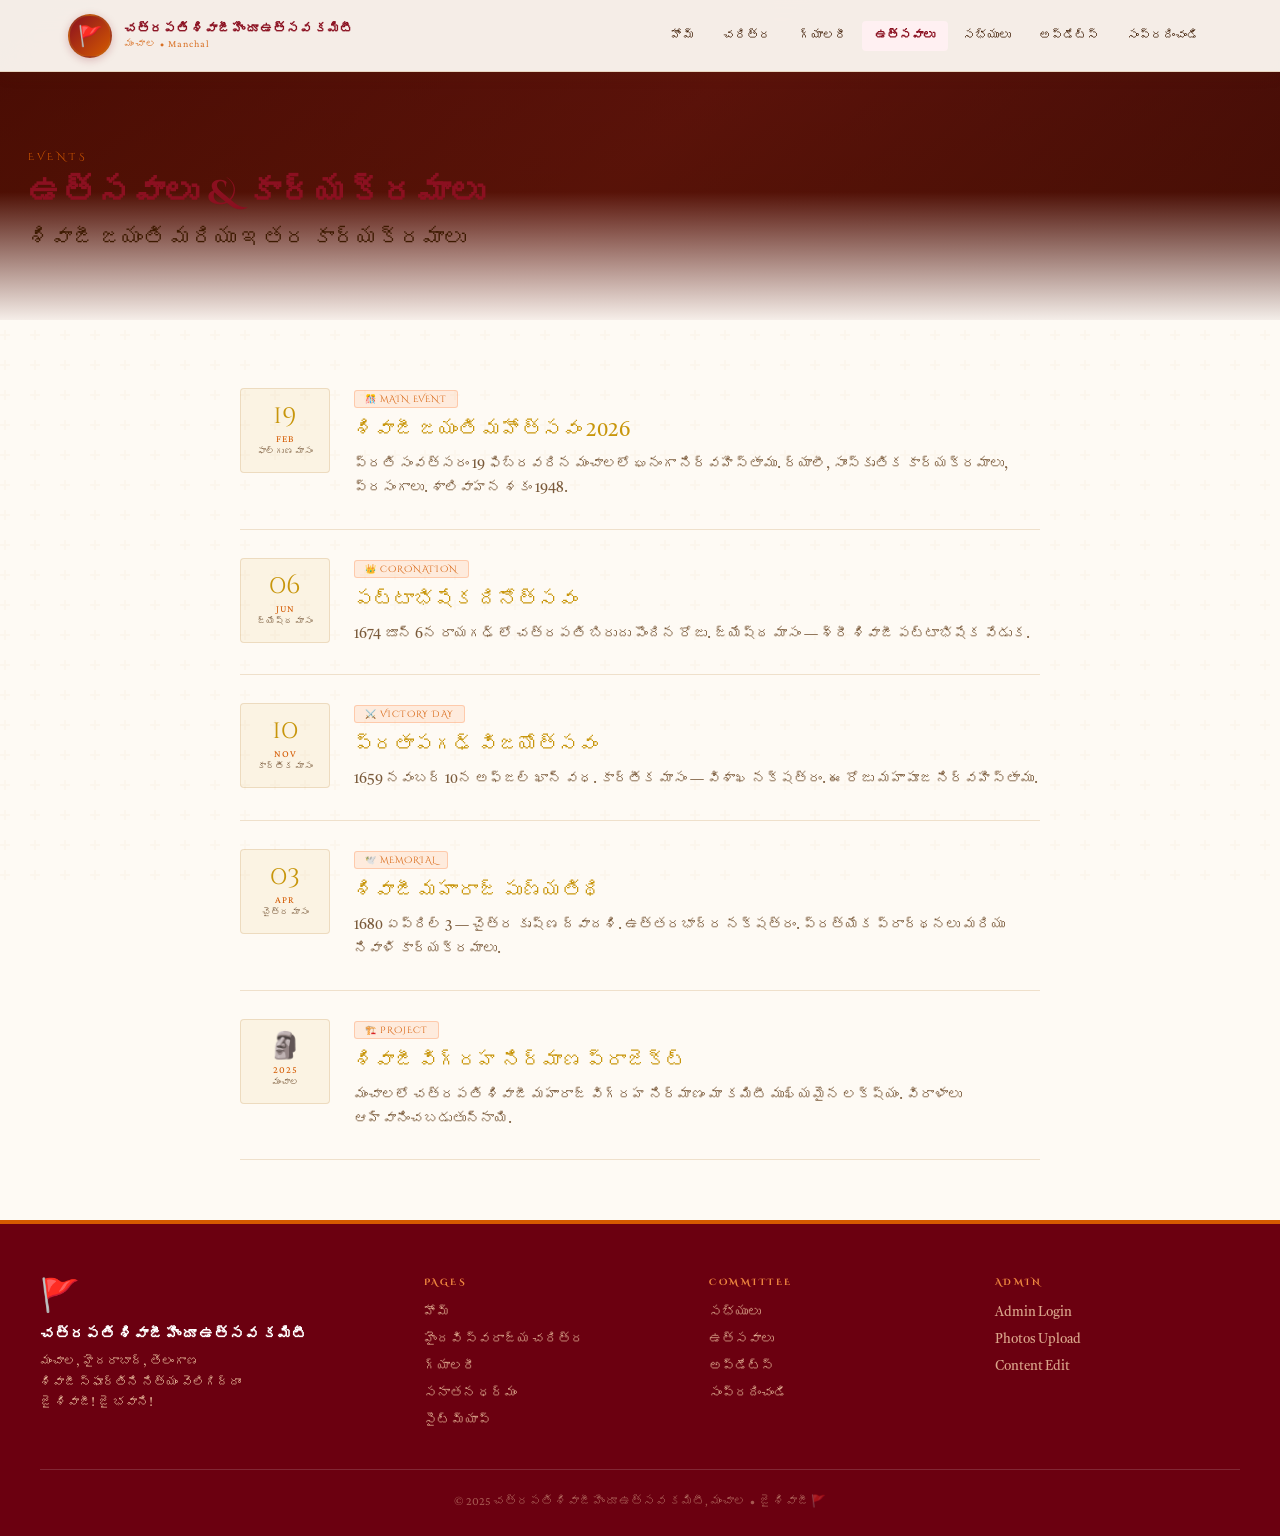
<file: events.html>
<!-- events.html -->
<!DOCTYPE html>
<html lang="te">
<head>
<meta charset="UTF-8"><meta name="viewport" content="width=device-width,initial-scale=1.0">
<title>ఉత్సవాలు — చత్రపతి శివాజీ హిందూ ఉత్సవ కమిటీ, మంచాల</title>
<link rel="stylesheet" href="styles.css">
<style>
.events-timeline{max-width:800px;margin:0 auto;padding:40px 0 60px}
.ev-item{display:grid;grid-template-columns:90px 1fr;gap:24px;padding:28px 0;border-bottom:1px solid var(--border)}
.ev-date{background:rgba(212,160,23,.07);border:1px solid var(--border);border-radius:4px;padding:14px 10px;text-align:center;align-self:start}
.ev-day{font-family:'Cinzel Decorative',cursive;font-size:26px;color:var(--gold2);display:block;line-height:1}
.ev-mon{font-size:10px;color:var(--saffron);display:block;letter-spacing:1px;margin-top:4px}
.ev-te{font-size:9px;color:var(--muted);display:block;margin-top:2px;font-family:'Tiro Devanagari Sanskrit',serif}
.ev-badge{display:inline-block;font-size:9px;background:rgba(255,107,26,.1);border:1px solid rgba(255,107,26,.25);color:var(--saffron);padding:2px 10px;border-radius:3px;margin-bottom:10px;font-family:'Cinzel Decorative',cursive;letter-spacing:1px}
.ev-title{font-family:'Tiro Devanagari Sanskrit',serif;font-size:20px;color:var(--gold2);margin-bottom:8px}
.ev-desc{font-family:'Tiro Devanagari Sanskrit',serif;font-size:14px;color:var(--muted);line-height:1.7}
@media(max-width:480px){.ev-item{grid-template-columns:68px 1fr;gap:14px}}
</style>
</head>
<body>
<div id="nav-placeholder"></div>
<div class="page-hero">
  <div class="page-hero-bg" style="background:linear-gradient(135deg,#3D0008,#6B0F1A,#2D0010)"></div>
  <div class="page-hero-content">
    <span class="section-tag">Events</span>
    <h1 class="section-title">ఉత్సవాలు & కార్యక్రమాలు</h1>
    <p class="section-te">శివాజీ జయంతి మరియు ఇతర కార్యక్రమాలు</p>
  </div>
</div>
<div class="container">
  <div class="events-timeline" id="events-list">
    <div class="loading">లోడ్ అవుతోంది...</div>
  </div>
</div>
<div id="footer-placeholder"></div>
<script src="script.js"></script>
<script>
fetch('content/events.json').then(r=>r.json()).then(data=>{
  document.getElementById('events-list').innerHTML=data.events.map(e=>`
    <div class="ev-item fade-in">
      <div class="ev-date">
        <span class="ev-day">${e.day}</span>
        <span class="ev-mon">${e.month_en}</span>
        <span class="ev-te">${e.month_te}</span>
      </div>
      <div>
        <div class="ev-badge">${e.badge}</div>
        <div class="ev-title">${e.title}</div>
        <div class="ev-desc">${e.desc}</div>
      </div>
    </div>`).join('');
}).catch(()=>{document.getElementById('events-list').innerHTML='<p style="color:var(--muted);padding:60px;text-align:center">త్వరలో అందుబాటులో ఉంటుంది.</p>';});
</script>
</body></html>
</file>
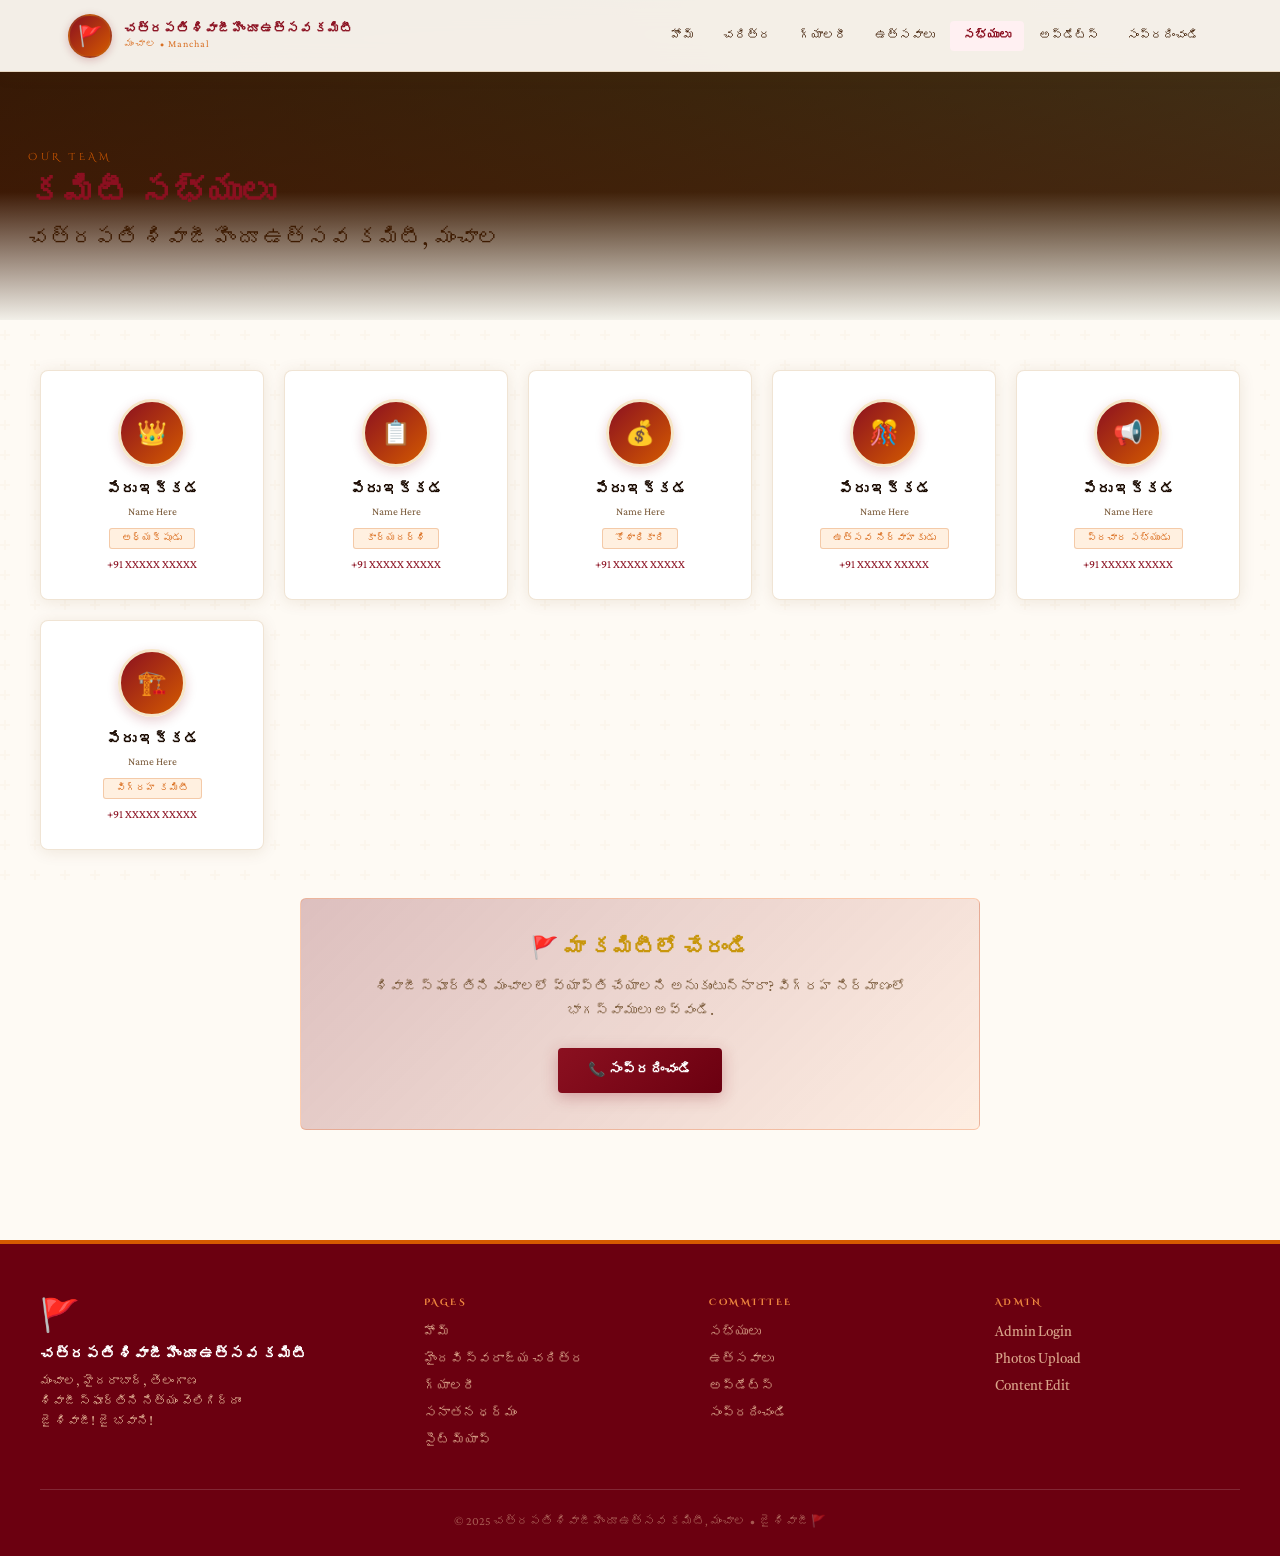
<file: members.html>
<!DOCTYPE html>
<html lang="te">
<head>
<meta charset="UTF-8"><meta name="viewport" content="width=device-width,initial-scale=1.0">
<title>సభ్యులు — చత్రపతి శివాజీ హిందూ ఉత్సవ కమిటీ, మంచాల</title>
<link rel="stylesheet" href="styles.css">
</head>
<body>
<div id="nav-placeholder"></div>
<div class="page-hero">
  <div class="page-hero-bg" style="background:linear-gradient(135deg,#0D1F0D,#1A4020,#2D6040)"></div>
  <div class="page-hero-content">
    <span class="section-tag">Our Team</span>
    <h1 class="section-title">కమిటీ సభ్యులు</h1>
    <p class="section-te">చత్రపతి శివాజీ హిందూ ఉత్సవ కమిటీ, మంచాల</p>
  </div>
</div>
<div class="container section-sm">
  <div class="members-grid" id="members-grid">
    <div class="loading">సభ్యుల వివరాలు లోడ్ అవుతున్నాయి...</div>
  </div>
  <div style="background:linear-gradient(135deg,rgba(122,16,32,.25),rgba(255,107,26,.08));border:1px solid rgba(255,107,26,.25);border-radius:6px;padding:36px;text-align:center;max-width:680px;margin:48px auto 60px">
    <h3 style="font-family:'Tiro Devanagari Sanskrit',serif;font-size:22px;color:var(--gold2);margin-bottom:12px">🚩 మా కమిటీలో చేరండి</h3>
    <p style="font-family:'Tiro Devanagari Sanskrit',serif;font-size:14px;color:var(--muted);line-height:1.7;margin-bottom:24px">శివాజీ స్ఫూర్తిని మంచాలలో వ్యాప్తి చేయాలని అనుకుంటున్నారా? విగ్రహ నిర్మాణంలో భాగస్వాములు అవ్వండి.</p>
    <a href="contact.html" class="btn btn-primary">📞 సంప్రదించండి</a>
  </div>
</div>
<div id="footer-placeholder"></div>
<script src="script.js"></script>
<script>
fetch('content/members.json').then(r=>r.json()).then(data=>{
  document.getElementById('members-grid').innerHTML=data.members.map((m,i)=>`
    <div class="member-card fade-in" style="transition-delay:${i*.07}s">
      <div class="member-avatar">${m.avatar}</div>
      <div class="member-name">${m.name_te}</div>
      <div class="member-name-en">${m.name_en}</div>
      <div class="member-role">${m.role}</div>
      ${m.phone?`<div class="member-phone">${m.phone}</div>`:''}
    </div>`).join('');
}).catch(()=>{document.getElementById('members-grid').innerHTML='<p style="color:var(--muted);padding:60px;text-align:center;grid-column:1/-1">సభ్యుల వివరాలు త్వరలో అందుబాటులో ఉంటాయి.</p>';});
</script>
</body></html>
</file>
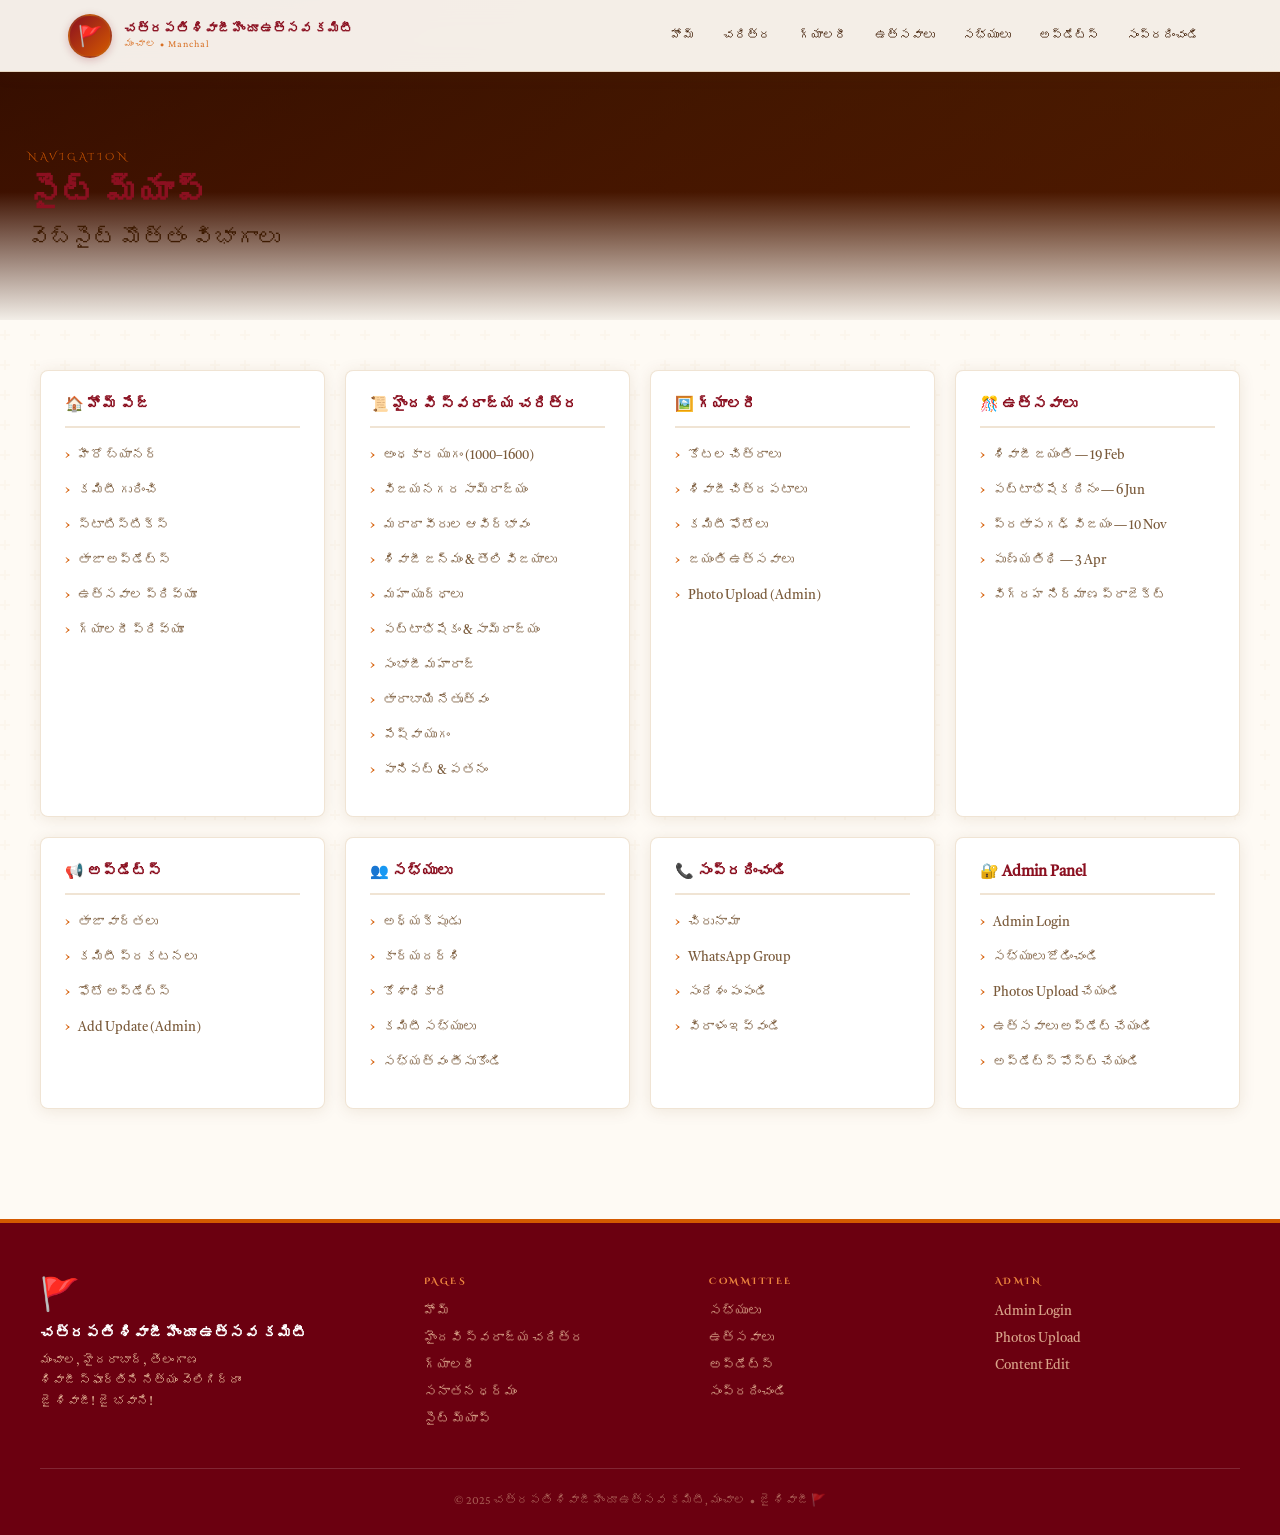
<file: sitemap.html>
<!DOCTYPE html>
<html lang="te">
<head>
<meta charset="UTF-8"><meta name="viewport" content="width=device-width,initial-scale=1.0">
<title>సైట్ మ్యాప్ — చత్రపతి శివాజీ హిందూ ఉత్సవ కమిటీ, మంచాల</title>
<link rel="stylesheet" href="styles.css">
</head>
<body>
<div id="nav-placeholder"></div>
<div class="page-hero">
  <div class="page-hero-bg" style="background:linear-gradient(135deg,#0A0400,#2D1A00,#4A2800)"></div>
  <div class="page-hero-content">
    <span class="section-tag">Navigation</span>
    <h1 class="section-title">సైట్ మ్యాప్</h1>
    <p class="section-te">వెబ్‌సైట్ మొత్తం విభాగాలు</p>
  </div>
</div>
<div class="container section-sm">
  <div class="sitemap-grid" style="padding-bottom:60px">
    <div class="sm-card fade-in"><h3>🏠 హోమ్ పేజ్</h3><ul>
      <li><a href="index.html">హీరో బ్యానర్</a></li>
      <li><a href="index.html">కమిటీ గురించి</a></li>
      <li><a href="index.html">స్టాటిస్టిక్స్</a></li>
      <li><a href="index.html">తాజా అప్‌డేట్స్</a></li>
      <li><a href="index.html">ఉత్సవాల ప్రివ్యూ</a></li>
      <li><a href="index.html">గ్యాలరీ ప్రివ్యూ</a></li>
    </ul></div>
    <div class="sm-card fade-in"><h3>📜 హైందవి స్వరాజ్య చరిత్ర</h3><ul>
      <li><a href="history.html#era1">అంధకార యుగం (1000–1600)</a></li>
      <li><a href="history.html#era2">విజయనగర సామ్రాజ్యం</a></li>
      <li><a href="history.html#era3">మరాఠా వీరుల ఆవిర్భావం</a></li>
      <li><a href="history.html#era4">శివాజీ జన్మం & తొలి విజయాలు</a></li>
      <li><a href="history.html#era5">మహా యుద్ధాలు</a></li>
      <li><a href="history.html#era6">పట్టాభిషేకం & సామ్రాజ్యం</a></li>
      <li><a href="history.html#era7">సంభాజీ మహారాజ్</a></li>
      <li><a href="history.html#era8">తారాబాయి నేతృత్వం</a></li>
      <li><a href="history.html#era9">పేష్వా యుగం</a></li>
      <li><a href="history.html#era10">పానిపట్ & పతనం</a></li>
    </ul></div>
    <div class="sm-card fade-in"><h3>🖼️ గ్యాలరీ</h3><ul>
      <li><a href="gallery.html">కోటల చిత్రాలు</a></li>
      <li><a href="gallery.html">శివాజీ చిత్రపటాలు</a></li>
      <li><a href="gallery.html">కమిటీ ఫోటోలు</a></li>
      <li><a href="gallery.html">జయంతి ఉత్సవాలు</a></li>
      <li><a href="admin/">Photo Upload (Admin)</a></li>
    </ul></div>
    <div class="sm-card fade-in"><h3>🎊 ఉత్సవాలు</h3><ul>
      <li><a href="events.html">శివాజీ జయంతి — 19 Feb</a></li>
      <li><a href="events.html">పట్టాభిషేక దినం — 6 Jun</a></li>
      <li><a href="events.html">ప్రతాపగఢ్ విజయం — 10 Nov</a></li>
      <li><a href="events.html">పుణ్యతిథి — 3 Apr</a></li>
      <li><a href="events.html">విగ్రహ నిర్మాణ ప్రాజెక్ట్</a></li>
    </ul></div>
    <div class="sm-card fade-in"><h3>📢 అప్‌డేట్స్</h3><ul>
      <li><a href="updates.html">తాజా వార్తలు</a></li>
      <li><a href="updates.html">కమిటీ ప్రకటనలు</a></li>
      <li><a href="updates.html">ఫోటో అప్‌డేట్స్</a></li>
      <li><a href="admin/">Add Update (Admin)</a></li>
    </ul></div>
    <div class="sm-card fade-in"><h3>👥 సభ్యులు</h3><ul>
      <li><a href="members.html">అధ్యక్షుడు</a></li>
      <li><a href="members.html">కార్యదర్శి</a></li>
      <li><a href="members.html">కోశాధికారి</a></li>
      <li><a href="members.html">కమిటీ సభ్యులు</a></li>
      <li><a href="members.html">సభ్యత్వం తీసుకోండి</a></li>
    </ul></div>
    <div class="sm-card fade-in"><h3>📞 సంప్రదించండి</h3><ul>
      <li><a href="contact.html">చిరునామా</a></li>
      <li><a href="contact.html">WhatsApp Group</a></li>
      <li><a href="contact.html">సందేశం పంపండి</a></li>
      <li><a href="contact.html">విరాళం ఇవ్వండి</a></li>
    </ul></div>
    <div class="sm-card fade-in"><h3>🔐 Admin Panel</h3><ul>
      <li><a href="admin/">Admin Login</a></li>
      <li><a href="admin/">సభ్యులు జోడించండి</a></li>
      <li><a href="admin/">Photos Upload చేయండి</a></li>
      <li><a href="admin/">ఉత్సవాలు అప్‌డేట్ చేయండి</a></li>
      <li><a href="admin/">అప్‌డేట్స్ పోస్ట్ చేయండి</a></li>
    </ul></div>
  </div>
</div>
<div id="footer-placeholder"></div>
<script src="script.js"></script>
</body></html>
</file>
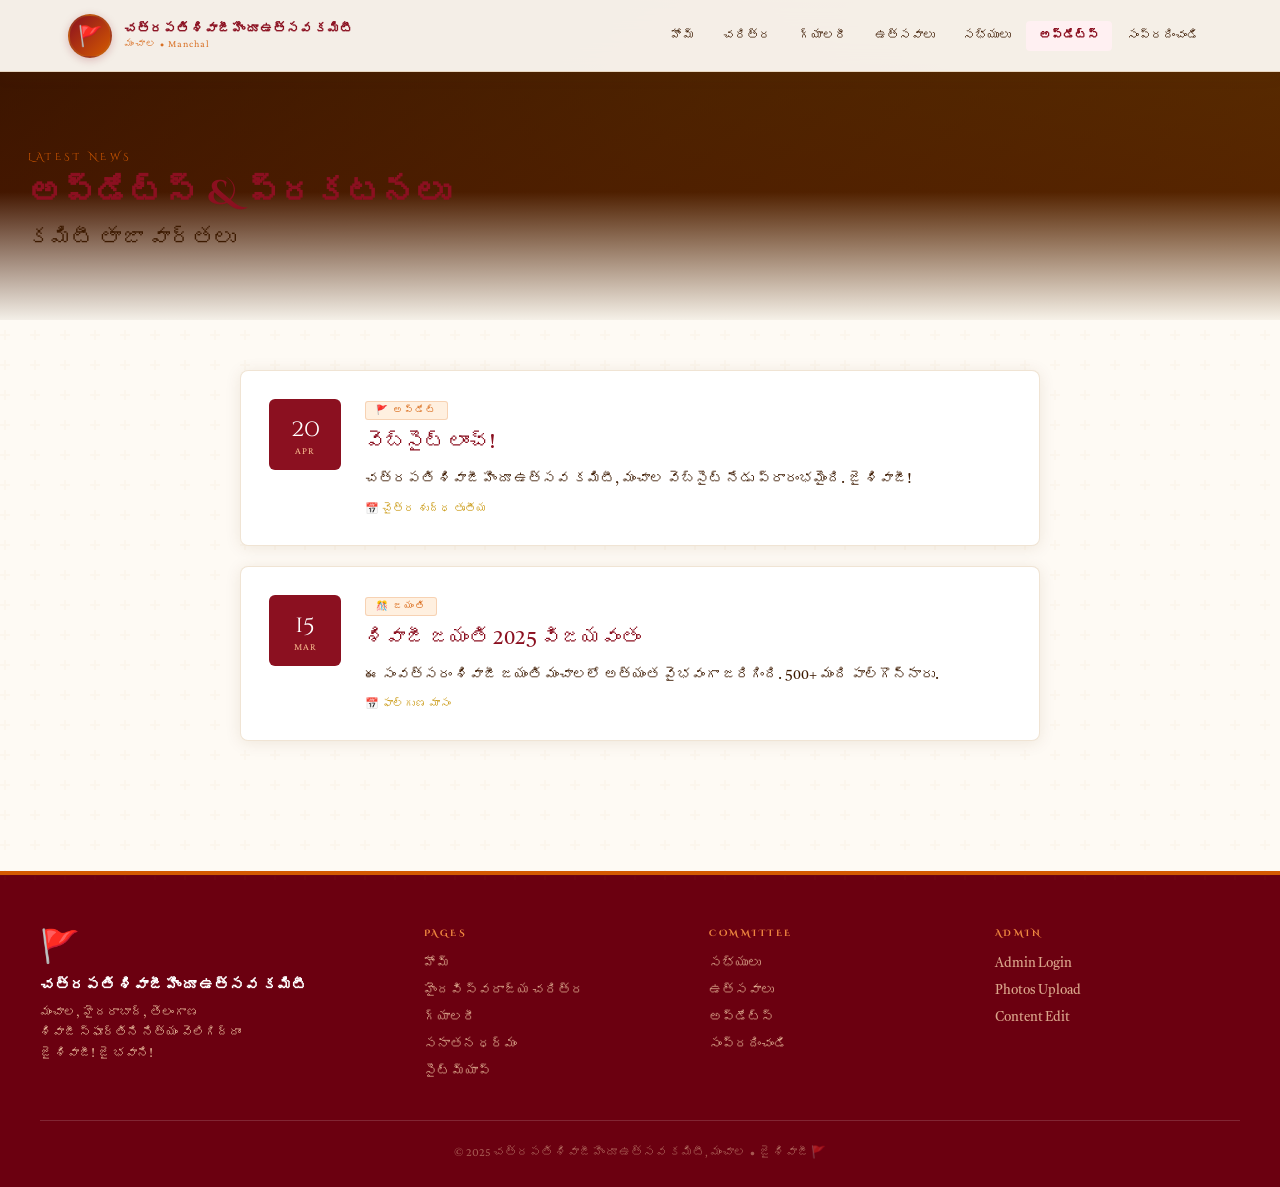
<file: updates.html>
<!DOCTYPE html>
<html lang="te">
<head>
<meta charset="UTF-8"><meta name="viewport" content="width=device-width,initial-scale=1.0">
<title>అప్‌డేట్స్ — చత్రపతి శివాజీ హిందూ ఉత్సవ కమిటీ, మంచాల</title>
<link rel="stylesheet" href="styles.css">
</head>
<body>
<div id="nav-placeholder"></div>
<div class="page-hero">
  <div class="page-hero-bg" style="background:linear-gradient(135deg,#1A1400,#4A3A00,#6B5000)"></div>
  <div class="page-hero-content">
    <span class="section-tag">Latest News</span>
    <h1 class="section-title">అప్‌డేట్స్ & ప్రకటనలు</h1>
    <p class="section-te">కమిటీ తాజా వార్తలు</p>
  </div>
</div>
<div class="container section-sm">
  <div style="max-width:800px;margin:0 auto;padding-bottom:60px" id="updates-list">
    <div class="loading">లోడ్ అవుతోంది...</div>
  </div>
</div>
<div id="footer-placeholder"></div>
<script src="script.js"></script>
<script>
fetch('content/updates.json').then(r=>r.json()).then(data=>{
  const list=document.getElementById('updates-list');
  if(!data.updates.length){list.innerHTML='<p style="color:var(--muted);text-align:center;padding:80px">త్వరలో అప్‌డేట్స్ వస్తాయి.</p>';return;}
  list.innerHTML=data.updates.map((u,i)=>{
    const d=new Date(u.date);
    return `<div class="update-card fade-in" style="transition-delay:${i*.1}s">
      <div class="update-date-box">
        <span class="day">${d.getDate()}</span>
        <span class="mon">${d.toLocaleString('en',{month:'short'}).toUpperCase()}</span>
      </div>
      <div>
        <div class="update-badge">${u.badge}</div>
        <div class="update-title">${u.title}</div>
        <div class="update-body">${u.body}</div>
        ${u.image?`<img class="update-img" src="${u.image}" alt="${u.title}">`:''}
        <div class="update-te-date">📅 ${u.date_te}</div>
      </div>
    </div>`;
  }).join('');
}).catch(()=>{document.getElementById('updates-list').innerHTML='<p style="color:var(--muted);text-align:center;padding:80px">త్వరలో అప్‌డేట్స్ వస్తాయి.</p>';});
</script>
</body></html>
</file>
<file: styles.css>
@import url('https://fonts.googleapis.com/css2?family=Tiro+Devanagari+Sanskrit:ital@0;1&family=Cinzel+Decorative:wght@400;700;900&family=Crimson+Pro:ital,wght@0,300;0,400;0,600;0,700;1,400;1,600&display=swap');

*,*::before,*::after{margin:0;padding:0;box-sizing:border-box}
:root{
  /* Light palette */
  --bg:#FEFAF4;
  --bg2:#FFF5E6;
  --bg3:#FEF0D8;
  --cream:#FFF9F0;
  --parchment:#F5E6C8;

  /* Text */
  --text:#1A0A00;
  --text2:#3D1A00;
  --text3:#6B3A10;
  --muted:#7A5A3A;
  --light-text:#A07850;

  /* Accents */
  --saffron:#D45A00;
  --saffron2:#E87020;
  --saffron3:#F08840;
  --saffron-light:#FFF0E0;
  --gold:#B8860B;
  --gold2:#C8960C;
  --gold3:#E8B020;
  --gold-light:#FFF8E0;
  --maroon:#8B1020;
  --maroon2:#6B0010;
  --maroon-light:#FFF0F2;

  /* Borders */
  --border:rgba(180,120,40,0.2);
  --border2:rgba(180,120,40,0.45);
  --border3:rgba(180,120,40,0.7);

  /* Shadows */
  --shadow:0 2px 16px rgba(100,60,10,0.1);
  --shadow2:0 8px 32px rgba(100,60,10,0.15);
  --shadow3:0 16px 48px rgba(100,60,10,0.2);

  --nav-h:72px;
}

html{scroll-behavior:smooth}
body{background:var(--bg);color:var(--text);font-family:'Crimson Pro',serif;overflow-x:hidden}
a{text-decoration:none;color:inherit}
button,input,textarea,select{font-family:inherit}
img{max-width:100%;display:block}

::-webkit-scrollbar{width:5px}
::-webkit-scrollbar-track{background:var(--bg3)}
::-webkit-scrollbar-thumb{background:var(--gold2);border-radius:3px}

/* Subtle texture on body */
body::before{
  content:'';position:fixed;inset:0;
  background-image:url("data:image/svg+xml,%3Csvg width='60' height='60' viewBox='0 0 60 60' xmlns='http://www.w3.org/2000/svg'%3E%3Cg fill='none' fill-rule='evenodd'%3E%3Cg fill='%23b88020' fill-opacity='0.03'%3E%3Cpath d='M36 34v-4h-2v4h-4v2h4v4h2v-4h4v-2h-4zm0-30V0h-2v4h-4v2h4v4h2V6h4V4h-4zM6 34v-4H4v4H0v2h4v4h2v-4h4v-2H6zM6 4V0H4v4H0v2h4v4h2V6h4V4H6z'/%3E%3C/g%3E%3C/g%3E%3C/svg%3E");
  pointer-events:none;z-index:0;
}

/* ─── NAV ─────────────────────────────────────────── */
nav{
  position:fixed;top:0;left:0;right:0;height:var(--nav-h);z-index:1000;
  background:rgba(254,250,244,0.95);
  backdrop-filter:blur(14px);
  border-bottom:1px solid var(--border);
  box-shadow:var(--shadow);
  transition:all .3s;
}
nav.scrolled{background:rgba(254,250,244,0.98);box-shadow:var(--shadow2)}
.nav-inner{max-width:1200px;margin:0 auto;height:100%;display:flex;align-items:center;justify-content:space-between;padding:0 28px}
.nav-brand{display:flex;align-items:center;gap:12px}
.nav-logo{width:44px;height:44px;border-radius:50%;background:linear-gradient(135deg,var(--maroon),var(--saffron));display:flex;align-items:center;justify-content:center;font-size:20px;border:2px solid rgba(180,120,40,0.3);flex-shrink:0;box-shadow:0 2px 8px rgba(139,16,32,.25)}
.nav-brand-text .l1{font-family:'Tiro Devanagari Sanskrit',serif;font-size:13px;color:var(--maroon);display:block;line-height:1.2;font-weight:600}
.nav-brand-text .l2{font-size:10px;color:var(--saffron);display:block;letter-spacing:1px;opacity:.85}
.nav-links{display:flex;gap:2px;list-style:none}
.nav-links a{font-family:'Tiro Devanagari Sanskrit',serif;font-size:12px;color:var(--text2);padding:7px 13px;border-radius:4px;transition:all .2s;white-space:nowrap;display:block}
.nav-links a:hover,.nav-links a.active{color:var(--maroon);background:var(--maroon-light);font-weight:600}
.hamburger{display:none;flex-direction:column;gap:5px;padding:8px;cursor:pointer;background:none;border:none}
.hamburger span{display:block;width:22px;height:2px;background:var(--maroon);border-radius:2px;transition:all .3s}
.mobile-menu{display:none;position:fixed;top:var(--nav-h);left:0;right:0;background:var(--cream);padding:16px;flex-direction:column;gap:4px;z-index:999;border-bottom:2px solid var(--border2);box-shadow:var(--shadow2)}
.mobile-menu.open{display:flex}
.mobile-menu a{font-family:'Tiro Devanagari Sanskrit',serif;font-size:15px;color:var(--text);padding:13px 18px;border-bottom:1px solid var(--border);transition:background .2s}
.mobile-menu a:hover{background:var(--saffron-light);color:var(--maroon)}

/* ─── HERO ─────────────────────────────────────────── */

.hero{
  min-height:100vh;
  position:relative;
  display:flex;
  align-items:flex-end;
  overflow:hidden;
}

/* Background container */
.hero-bg{
  position:absolute;
  inset:0;
}

.hero-bg img{
  position:absolute;
  top:0;
  right:0;          /* 🔥 FORCE RIGHT */
  height:100%;
  width:auto;       /* 🔥 IMPORTANT */
  max-width:none;   /* 🔥 REMOVE CONSTRAINT */
  object-fit:unset; /* 🔥 disable cropping */
}

/* Gradient overlay FIX */
.hero-bg::after{
  content:'';
  position:absolute;
  inset:0;
  background:
    linear-gradient(90deg,
      rgba(254,250,244,1) 0%,
      rgba(254,250,244,0.95) 35%,
      rgba(254,250,244,0.5) 55%,
      rgba(254,250,244,0.15) 70%,
      rgba(254,250,244,0) 85%  /* 🔥 pushed far right */
    ),
    linear-gradient(180deg,
      rgba(254,250,244,0) 0%,
      rgba(254,250,244,0) 70%,
      rgba(254,250,244,0.7) 90%,
      var(--bg) 100%
    );
}

/* Content */
.hero-content{
  position:relative;
  z-index:2;
  width:100%;
  max-width:1200px;
  margin:0 auto;
  padding:0 28px 80px;
}

.hero-content-inner{
  max-width:520px;
}

/* Text styles */
.hero-tag{
  font-family:'Cinzel Decorative',cursive;
  font-size:10px;
  letter-spacing:4px;
  color:var(--saffron);
  text-transform:uppercase;
  display:block;
  margin-bottom:14px;
}

.hero-title{
  font-family:'Cinzel Decorative',cursive;
  font-size:clamp(28px,6vw,68px);
  color:var(--maroon);
  line-height:1.1;
  margin-bottom:10px;
  text-shadow:0 2px 12px rgba(139,16,32,.1);
}

.hero-telugu{
  font-family:'Tiro Devanagari Sanskrit',serif;
  font-size:clamp(20px,3.5vw,40px);
  color:var(--text);
  margin-bottom:8px;
  line-height:1.3;
}

.hero-sub{
  font-size:clamp(14px,2vw,18px);
  color:var(--saffron);
  margin-bottom:6px;
  font-family:'Tiro Devanagari Sanskrit',serif;
}

.hero-divider{
  width:120px;
  height:3px;
  background:linear-gradient(90deg,var(--saffron),var(--gold));
  margin:24px 0;
  border-radius:2px;
}

.hero-quote{
  font-style:italic;
  font-size:clamp(15px,2vw,20px);
  color:var(--text2);
  max-width:680px;
  line-height:1.7;
  margin-bottom:36px;
  font-family:'Tiro Devanagari Sanskrit',serif;
  border-left:4px solid var(--saffron);
  padding:14px 18px;
  background:rgba(255,255,255,.5);
  border-radius:0 6px 6px 0;
}

.hero-btns{
  display:flex;
  gap:14px;
  flex-wrap:wrap;
}

/* ─── BUTTONS ───────────────────────────────────────── */
.btn{display:inline-flex;align-items:center;gap:8px;padding:13px 30px;border-radius:4px;font-size:14px;font-weight:600;font-family:'Tiro Devanagari Sanskrit',serif;transition:all .3s;cursor:pointer;border:none;white-space:nowrap}
.btn-primary{background:linear-gradient(135deg,var(--maroon),var(--maroon2));color:#fff;box-shadow:0 4px 16px rgba(139,16,32,.3)}
.btn-primary:hover{transform:translateY(-2px);box-shadow:0 8px 28px rgba(139,16,32,.4)}
.btn-saffron{background:linear-gradient(135deg,var(--saffron),var(--saffron2));color:#fff;box-shadow:0 4px 16px rgba(212,90,0,.25)}
.btn-saffron:hover{transform:translateY(-2px);box-shadow:0 8px 24px rgba(212,90,0,.4)}
.btn-outline{background:transparent;color:var(--maroon);border:2px solid var(--maroon);padding:11px 28px}
.btn-outline:hover{background:var(--maroon-light);transform:translateY(-2px)}
.btn-gold{background:linear-gradient(135deg,var(--gold),var(--gold2));color:#fff;box-shadow:0 4px 14px rgba(184,134,11,.3)}
.btn-gold:hover{transform:translateY(-2px)}

/* ─── LAYOUT ────────────────────────────────────────── */
.container{max-width:1200px;margin:0 auto;padding:0 28px;position:relative;z-index:1}
.section{padding:80px 0}
.section-sm{padding:50px 0}
.section-header{text-align:center;margin-bottom:52px}
.section-tag{font-family:'Cinzel Decorative',cursive;font-size:10px;letter-spacing:3.5px;color:var(--saffron);text-transform:uppercase;display:block;margin-bottom:10px}
.section-title{font-family:'Cinzel Decorative',cursive;font-size:clamp(20px,3.5vw,34px);color:var(--maroon);margin-bottom:10px;line-height:1.2}
.section-te{font-family:'Tiro Devanagari Sanskrit',serif;font-size:clamp(15px,2vw,22px);color:var(--text2);margin-bottom:6px}
.section-rule{width:100px;height:3px;background:linear-gradient(90deg,transparent,var(--saffron),transparent);margin:18px auto 0;border-radius:2px}

/* ─── STATS BAR ─────────────────────────────────────── */
.stats-bar{background:linear-gradient(135deg,var(--maroon2),var(--maroon));border-top:3px solid var(--saffron)}
.stats-inner{display:grid;grid-template-columns:repeat(5,1fr)}
.stat-item{padding:30px 16px;text-align:center;border-right:1px solid rgba(255,255,255,.15)}
.stat-item:last-child{border-right:none}
.stat-num{font-family:'Cinzel Decorative',cursive;font-size:clamp(22px,3.5vw,36px);color:#fff;display:block;margin-bottom:6px}
.stat-label{font-family:'Tiro Devanagari Sanskrit',serif;font-size:12px;color:rgba(255,255,255,.75);line-height:1.4}

/* ─── PHOTO STRIP ───────────────────────────────────── */
.photo-strip{display:grid;grid-template-columns:1fr 1fr 1fr;height:420px}
.photo-panel{position:relative;overflow:hidden;cursor:pointer}
.photo-panel img,.photo-panel .ph-bg{width:100%;height:100%;object-fit:cover;transition:transform .6s}
.photo-panel:hover img,.photo-panel:hover .ph-bg{transform:scale(1.06)}
.photo-panel::after{content:'';position:absolute;inset:0;background:linear-gradient(180deg,transparent 40%,rgba(0,0,0,.75) 100%)}
.photo-panel-cap{position:absolute;bottom:0;left:0;right:0;padding:22px 18px;z-index:2}
.photo-panel-cap h4{font-family:'Tiro Devanagari Sanskrit',serif;font-size:16px;color:#fff;margin-bottom:4px}
.photo-panel-cap p{font-size:12px;color:rgba(255,220,180,.9)}
.ph-bg{display:flex;align-items:center;justify-content:center;font-size:64px}
.ph-bg.fort{background:linear-gradient(160deg,#5A2A00,#A05000)}
.ph-bg.battle{background:linear-gradient(160deg,#500020,#900040)}
.ph-bg.navy{background:linear-gradient(160deg,#003060,#006090)}
.ph-bg.crown{background:linear-gradient(160deg,#5A4000,#906000)}
.ph-bg.people{background:linear-gradient(160deg,#1A4020,#3A7040)}

/* ─── ABOUT / WHY CARDS ─────────────────────────────── */
.about-grid,.why-grid{display:grid;grid-template-columns:repeat(3,1fr);gap:24px}
.why-card{border:1px solid var(--border);border-radius:8px;padding:32px 24px;background:#fff;transition:all .3s;position:relative;overflow:hidden;box-shadow:var(--shadow)}
.why-card::before{content:'';position:absolute;top:0;left:0;right:0;height:4px;background:linear-gradient(90deg,var(--saffron),var(--gold));transform:scaleX(0);transform-origin:left;transition:transform .4s}
.why-card:hover{border-color:var(--border2);transform:translateY(-4px);box-shadow:var(--shadow2)}
.why-card:hover::before{transform:scaleX(1)}
.why-icon{font-size:36px;margin-bottom:18px}
.why-card h3{font-family:'Tiro Devanagari Sanskrit',serif;font-size:18px;color:var(--maroon);margin-bottom:12px}
.why-card p{font-family:'Tiro Devanagari Sanskrit',serif;font-size:13.5px;color:var(--muted);line-height:1.75}

/* ─── QUOTE SECTION ─────────────────────────────────── */
.photo-section{position:relative;min-height:460px;display:flex;align-items:center;overflow:hidden}
.photo-section-bg{position:absolute;inset:0;background-size:cover;background-position:center}
.photo-section-bg::after{content:'';position:absolute;inset:0;background:rgba(80,20,0,.72)}
.photo-section-bg img{width:100%;height:100%;object-fit:cover}
.photo-section-content{position:relative;z-index:2;max-width:700px;padding:60px 28px}
.photo-section-content blockquote{font-family:'Tiro Devanagari Sanskrit',serif;font-size:clamp(18px,2.8vw,28px);color:#fff;line-height:1.6;font-style:italic;border-left:4px solid var(--saffron3);padding-left:24px;margin-bottom:16px}
.photo-section-content cite{font-size:14px;color:rgba(255,200,150,.9);letter-spacing:1px}

/* ─── EVENTS ────────────────────────────────────────── */
.events-grid{display:grid;grid-template-columns:repeat(3,1fr);gap:24px}
.event-card{border-radius:8px;overflow:hidden;border:1px solid var(--border);transition:all .3s;background:#fff;box-shadow:var(--shadow)}
.event-card:hover{border-color:var(--border2);transform:translateY(-4px);box-shadow:var(--shadow2)}
.event-card-img{width:100%;height:180px;object-fit:cover;display:block}
.event-card-img.ev-bg{display:flex;align-items:center;justify-content:center;font-size:48px}
.ev-bg.jayanti{background:linear-gradient(135deg,#8B1020,#C03040)}
.ev-bg.patron{background:linear-gradient(135deg,#5A3A00,#A06800)}
.ev-bg.victory{background:linear-gradient(135deg,#5A2000,#A04000)}
.ev-bg.memorial{background:linear-gradient(135deg,#1A1A5A,#3A3A9A)}
.ev-bg.statue{background:linear-gradient(135deg,#1A4020,#3A7040)}
.event-card-body{padding:20px 18px}
.event-date{font-size:10px;letter-spacing:2px;color:var(--saffron);font-family:'Cinzel Decorative',cursive;margin-bottom:8px;display:block}
.event-card-body h3{font-family:'Tiro Devanagari Sanskrit',serif;font-size:16px;color:var(--maroon);margin-bottom:8px}
.event-card-body p{font-family:'Tiro Devanagari Sanskrit',serif;font-size:13px;color:var(--muted);line-height:1.65}

/* ─── NEWS STRIP ────────────────────────────────────── */
.news-strip{background:#fff;border:1px solid var(--border);border-radius:6px;padding:14px 22px;display:flex;align-items:center;gap:14px;margin-bottom:12px;transition:all .2s;cursor:pointer;box-shadow:var(--shadow)}
.news-strip:hover{border-color:var(--border2);box-shadow:var(--shadow2);transform:translateX(4px)}
.ns-badge{font-size:9.5px;background:var(--saffron-light);color:var(--saffron);padding:3px 10px;border-radius:3px;font-family:'Cinzel Decorative',cursive;white-space:nowrap;border:1px solid rgba(212,90,0,.2)}
.ns-title{font-family:'Tiro Devanagari Sanskrit',serif;font-size:14px;color:var(--text);flex:1}
.ns-date{font-size:11px;color:var(--light-text);white-space:nowrap}

/* ─── HISTORY TIMELINE ──────────────────────────────── */
.timeline-era{margin-bottom:72px}
.era-header{position:relative;padding:36px 40px;margin-bottom:40px;border-radius:8px;overflow:hidden;min-height:210px;display:flex;align-items:flex-end;box-shadow:var(--shadow2)}
.era-header-bg{position:absolute;inset:0;background-size:cover;background-position:center}
.era-header-bg::after{content:'';position:absolute;inset:0;background:linear-gradient(90deg,rgba(10,2,0,.88) 0%,rgba(10,2,0,.65) 55%,rgba(10,2,0,.2) 100%)}
.era-header-bg img{width:100%;height:100%;object-fit:cover}
.era-header-content{position:relative;z-index:2;max-width:600px}
.era-num{font-family:'Cinzel Decorative',cursive;font-size:10px;letter-spacing:3px;color:var(--saffron3);display:block;margin-bottom:8px}
.era-title{font-family:'Cinzel Decorative',cursive;font-size:clamp(18px,3vw,30px);color:#fff;margin-bottom:8px}
.era-te{font-family:'Tiro Devanagari Sanskrit',serif;font-size:clamp(14px,2vw,18px);color:rgba(255,240,220,.85)}
.era-period{font-family:'Crimson Pro',serif;font-size:13px;color:rgba(255,200,150,.8);margin-top:8px}
.era-intro{font-family:'Tiro Devanagari Sanskrit',serif;font-size:15px;color:var(--text2);line-height:1.8;max-width:820px;margin-bottom:36px;padding:18px 22px;background:#fff;border-left:4px solid var(--saffron);border-radius:0 6px 6px 0;box-shadow:var(--shadow)}

.timeline-items{position:relative;padding-left:32px}
.timeline-items::before{content:'';position:absolute;left:10px;top:0;bottom:0;width:2px;background:linear-gradient(180deg,var(--saffron),var(--gold),var(--border))}
.timeline-item{position:relative;padding:0 0 36px 28px;background:transparent}
.timeline-item::before{content:'';position:absolute;left:-7px;top:6px;width:16px;height:16px;border-radius:50%;background:var(--saffron);border:3px solid #fff;box-shadow:0 0 0 2px var(--saffron),0 4px 12px rgba(212,90,0,.3)}
.tl-year{font-family:'Cinzel Decorative',cursive;font-size:10px;letter-spacing:2px;color:var(--saffron);display:block;margin-bottom:4px}
.tl-te-date{font-family:'Tiro Devanagari Sanskrit',serif;font-size:9.5px;color:var(--gold2);display:block;margin-bottom:10px;background:var(--gold-light);display:inline-block;padding:2px 10px;border-radius:3px;border:1px solid rgba(184,134,11,.2)}
.tl-title{font-family:'Tiro Devanagari Sanskrit',serif;font-size:18px;color:var(--maroon);margin-bottom:10px;line-height:1.3;margin-top:6px}
.tl-body{font-family:'Tiro Devanagari Sanskrit',serif;font-size:14px;color:var(--text2);line-height:1.8}
.tl-body strong{color:var(--maroon);font-weight:700}
.tl-quote{margin:14px 0 0;font-style:italic;font-size:14px;color:var(--saffron);border-left:3px solid var(--saffron);padding:10px 14px;background:var(--saffron-light);border-radius:0 4px 4px 0;font-family:'Tiro Devanagari Sanskrit',serif}
.tl-img-ph{width:100%;max-width:480px;height:180px;border-radius:6px;margin-top:14px;display:flex;align-items:center;justify-content:center;font-size:40px;border:1px solid var(--border)}

/* TOC */
.toc{background:#fff;border:1px solid var(--border);border-radius:8px;padding:28px 32px;margin-bottom:48px;box-shadow:var(--shadow)}
.toc h3{font-family:'Cinzel Decorative',cursive;font-size:11px;letter-spacing:2px;color:var(--saffron);margin-bottom:16px;padding-bottom:10px;border-bottom:1px solid var(--border)}
.toc ol{padding-left:20px;display:grid;grid-template-columns:1fr 1fr;gap:6px 32px}
.toc li{font-family:'Tiro Devanagari Sanskrit',serif;font-size:13px;color:var(--muted);margin-bottom:4px}
.toc a{color:var(--maroon);transition:color .2s}
.toc a:hover{color:var(--saffron)}

/* SHARE BTN */
.share-btn{display:inline-flex;align-items:center;gap:6px;background:#E8F8F0;border:1px solid rgba(37,211,102,.4);color:#1A9050;font-size:11px;padding:5px 14px;border-radius:3px;cursor:pointer;font-family:'Crimson Pro',serif;transition:all .2s;margin-top:12px}
.share-btn:hover{background:#D0F0E0;border-color:rgba(37,211,102,.7)}

/* ─── GALLERY ───────────────────────────────────────── */
.gallery-masonry{display:grid;grid-template-columns:repeat(3,1fr);gap:16px}
.gallery-item{border-radius:8px;overflow:hidden;border:1px solid var(--border);position:relative;cursor:pointer;transition:all .3s;box-shadow:var(--shadow)}
.gallery-item:hover{border-color:var(--border2);transform:scale(1.02);box-shadow:var(--shadow2)}
.gallery-item img,.gallery-ph{width:100%;aspect-ratio:4/3;object-fit:cover;display:block;transition:transform .5s}
.gallery-item:hover img,.gallery-item:hover .gallery-ph{transform:scale(1.06)}
.gallery-ph{display:flex;align-items:center;justify-content:center;font-size:52px}
.gallery-overlay{position:absolute;inset:0;background:linear-gradient(180deg,transparent 40%,rgba(0,0,0,.78) 100%);opacity:0;transition:opacity .3s}
.gallery-item:hover .gallery-overlay{opacity:1}
.gallery-cap{position:absolute;bottom:0;left:0;right:0;padding:16px;transform:translateY(100%);transition:transform .3s;z-index:2}
.gallery-item:hover .gallery-cap{transform:translateY(0)}
.gallery-cap h4{font-family:'Tiro Devanagari Sanskrit',serif;font-size:14px;color:#fff;margin-bottom:3px}
.gallery-cap p{font-size:11px;color:rgba(255,200,150,.9)}

/* ─── MEMBERS ───────────────────────────────────────── */
.members-grid{display:grid;grid-template-columns:repeat(auto-fill,minmax(200px,1fr));gap:20px}
.member-card{background:#fff;border:1px solid var(--border);border-radius:8px;padding:28px 20px;text-align:center;transition:all .3s;position:relative;overflow:hidden;box-shadow:var(--shadow)}
.member-card::before{content:'';position:absolute;top:0;left:0;right:0;height:4px;background:linear-gradient(90deg,var(--saffron),var(--gold));opacity:0;transition:opacity .3s}
.member-card:hover{border-color:var(--border2);transform:translateY(-4px);box-shadow:var(--shadow2)}
.member-card:hover::before{opacity:1}
.member-avatar{width:68px;height:68px;border-radius:50%;background:linear-gradient(135deg,var(--maroon),var(--saffron));border:3px solid var(--parchment);display:flex;align-items:center;justify-content:center;font-size:24px;margin:0 auto 14px;box-shadow:0 4px 12px rgba(139,16,32,.2)}
.member-name{font-family:'Tiro Devanagari Sanskrit',serif;font-size:15px;color:var(--text);margin-bottom:4px;font-weight:600}
.member-name-en{font-size:11px;color:var(--muted);margin-bottom:10px}
.member-role{display:inline-block;background:var(--saffron-light);border:1px solid rgba(212,90,0,.25);color:var(--saffron);font-size:10px;padding:3px 12px;border-radius:3px;font-family:'Tiro Devanagari Sanskrit',serif;margin-bottom:8px}
.member-phone{font-size:12px;color:var(--maroon)}

/* ─── CONTACT ───────────────────────────────────────── */
.contact-grid{display:grid;grid-template-columns:1fr 1.1fr;gap:40px;align-items:start}
.contact-info-card{background:#fff;border:1px solid var(--border);border-radius:8px;padding:32px;box-shadow:var(--shadow)}
.contact-row{display:flex;gap:16px;margin-bottom:24px;align-items:flex-start}
.ci-icon{font-size:24px;flex-shrink:0;margin-top:2px}
.ci-label{font-size:9.5px;letter-spacing:2px;color:var(--saffron);font-family:'Cinzel Decorative',cursive;display:block;margin-bottom:4px}
.ci-val{font-family:'Tiro Devanagari Sanskrit',serif;font-size:14px;color:var(--text);line-height:1.6}
.contact-form{background:#fff;border:1px solid var(--border);border-radius:8px;padding:32px;box-shadow:var(--shadow)}
.form-group{margin-bottom:18px}
.form-group label{font-family:'Tiro Devanagari Sanskrit',serif;font-size:12px;color:var(--maroon);display:block;margin-bottom:7px;font-weight:600}
.form-group input,.form-group textarea,.form-group select{width:100%;background:var(--bg);border:1.5px solid var(--border);border-radius:4px;padding:11px 16px;font-family:'Tiro Devanagari Sanskrit',serif;font-size:14px;color:var(--text);outline:none;transition:border-color .2s;resize:vertical}
.form-group input:focus,.form-group textarea:focus{border-color:var(--saffron);background:#fff}
.form-group select option{background:#fff}
.form-note{font-size:11px;color:var(--muted);margin-top:10px;font-style:italic}

/* ─── UPDATES ───────────────────────────────────────── */
.update-card{background:#fff;border:1px solid var(--border);border-radius:8px;padding:28px;margin-bottom:20px;display:grid;grid-template-columns:auto 1fr;gap:24px;transition:all .3s;box-shadow:var(--shadow)}
.update-card:hover{border-color:var(--border2);box-shadow:var(--shadow2)}
.update-date-box{background:var(--maroon);border-radius:6px;padding:14px 12px;text-align:center;min-width:72px;align-self:start}
.update-date-box .day{font-family:'Cinzel Decorative',cursive;font-size:24px;color:#fff;display:block}
.update-date-box .mon{font-size:10px;color:rgba(255,200,150,.9);display:block;letter-spacing:1px}
.update-badge{display:inline-block;font-size:9.5px;background:var(--saffron-light);border:1px solid rgba(212,90,0,.2);color:var(--saffron);padding:2px 10px;border-radius:3px;margin-bottom:10px;font-family:'Cinzel Decorative',cursive;letter-spacing:1px}
.update-title{font-family:'Tiro Devanagari Sanskrit',serif;font-size:20px;color:var(--maroon);margin-bottom:10px}
.update-body{font-family:'Tiro Devanagari Sanskrit',serif;font-size:14px;color:var(--text2);line-height:1.75}
.update-img{width:100%;border-radius:4px;margin-top:14px;border:1px solid var(--border)}
.update-te-date{font-size:11px;color:var(--gold2);margin-top:10px;font-family:'Tiro Devanagari Sanskrit',serif}

/* ─── SITEMAP ───────────────────────────────────────── */
.sitemap-grid{display:grid;grid-template-columns:repeat(auto-fill,minmax(240px,1fr));gap:20px}
.sm-card{background:#fff;border:1px solid var(--border);border-radius:8px;padding:24px;box-shadow:var(--shadow)}
.sm-card h3{font-family:'Tiro Devanagari Sanskrit',serif;font-size:15px;color:var(--maroon);margin-bottom:14px;padding-bottom:10px;border-bottom:2px solid var(--border)}
.sm-card ul{list-style:none}
.sm-card li{margin-bottom:8px}
.sm-card a{font-family:'Tiro Devanagari Sanskrit',serif;font-size:13px;color:var(--muted);display:flex;align-items:center;gap:8px;padding:3px 0;transition:color .2s;cursor:pointer}
.sm-card a:hover{color:var(--maroon)}
.sm-card a::before{content:'›';color:var(--saffron);font-size:16px}

/* ─── PAGE HERO ─────────────────────────────────────── */
.page-hero{position:relative;padding:120px 28px 60px;min-height:320px;display:flex;align-items:flex-end;overflow:hidden}
.page-hero-bg{position:absolute;inset:0;background-size:cover;background-position:center}
.page-hero-bg::after{content:'';position:absolute;inset:0;background:linear-gradient(180deg,rgba(80,20,0,.55) 0%,rgba(80,20,0,.7) 60%,rgba(254,250,244,.95) 100%)}
.page-hero-bg img{width:100%;height:100%;object-fit:cover}
.page-hero-content{position:relative;z-index:2;max-width:800px}
.page-hero-content .section-title{color:var(--maroon)}
.page-hero-content .section-te{color:var(--text2)}

/* ─── FOOTER ────────────────────────────────────────── */
footer{background:var(--maroon2);border-top:4px solid var(--saffron);padding:52px 28px 28px}
.footer-inner{max-width:1200px;margin:0 auto;display:grid;grid-template-columns:1.4fr 1fr 1fr 1fr;gap:40px;padding-bottom:32px;border-bottom:1px solid rgba(255,255,255,.15);margin-bottom:24px}
.footer-brand .fb-logo{font-size:32px;margin-bottom:12px}
.footer-brand h3{font-family:'Tiro Devanagari Sanskrit',serif;font-size:15px;color:#fff;margin-bottom:6px}
.footer-brand p{font-family:'Tiro Devanagari Sanskrit',serif;font-size:12px;color:rgba(255,220,180,.8);line-height:1.7}
.footer-col h4{font-family:'Cinzel Decorative',cursive;font-size:9px;letter-spacing:2.5px;color:var(--saffron3);text-transform:uppercase;margin-bottom:14px}
.footer-col ul{list-style:none}
.footer-col li{margin-bottom:8px}
.footer-col a{font-family:'Tiro Devanagari Sanskrit',serif;font-size:13px;color:rgba(255,220,180,.75);transition:color .2s}
.footer-col a:hover{color:#fff}
.footer-copy{text-align:center;font-size:12px;color:rgba(255,220,180,.4);font-family:'Crimson Pro',serif}

/* ─── UTILITIES ─────────────────────────────────────── */
.loading{text-align:center;padding:80px 20px;font-family:'Tiro Devanagari Sanskrit',serif;color:var(--muted);font-size:16px}
.loading::before{content:'🚩';display:block;font-size:32px;margin-bottom:12px;animation:pulse 1.5s ease-in-out infinite}
@keyframes pulse{0%,100%{opacity:1}50%{opacity:.4}}
.text-center{text-align:center}
.mt-32{margin-top:32px}

/* ─── RESPONSIVE ────────────────────────────────────── */
@media(max-width:960px){
  .about-grid,.why-grid,.events-grid{grid-template-columns:1fr 1fr}
  .footer-inner{grid-template-columns:1fr 1fr}
  .stats-inner{grid-template-columns:repeat(3,1fr)}
  .photo-strip{grid-template-columns:1fr;height:auto}
  .photo-panel{height:240px}
  .contact-grid{grid-template-columns:1fr}
}
@media(max-width:768px){
  .nav-links{display:none}
  .hamburger{display:flex}
  .gallery-masonry{grid-template-columns:1fr 1fr}
  .members-grid{grid-template-columns:1fr 1fr}
  .update-card{grid-template-columns:1fr}
  .update-date-box{display:none}
  .toc ol{grid-template-columns:1fr}
}
@media(max-width:560px){
  .about-grid,.why-grid,.events-grid,.gallery-masonry,.members-grid{grid-template-columns:1fr}
  .stats-inner{grid-template-columns:1fr 1fr}
  .footer-inner{grid-template-columns:1fr}
  .hero-btns{flex-direction:column;align-items:flex-start}
}
</file>
